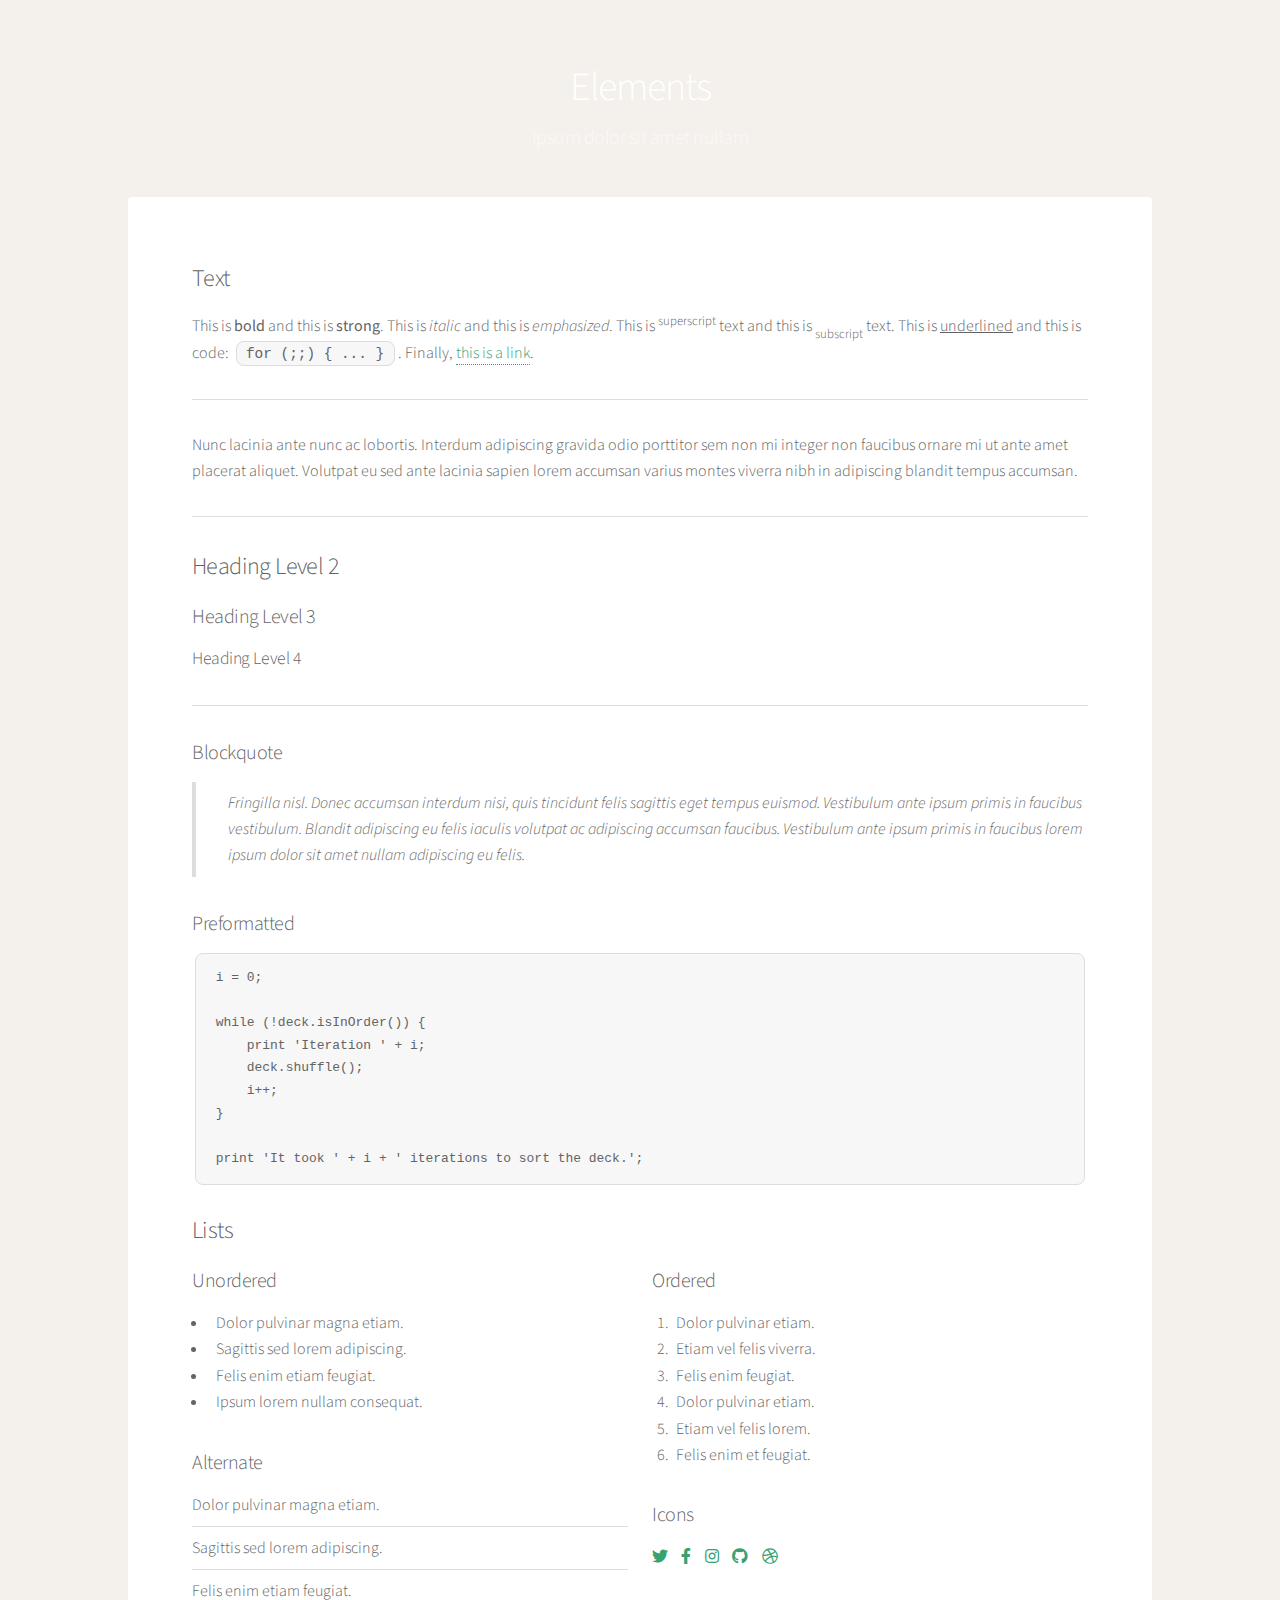
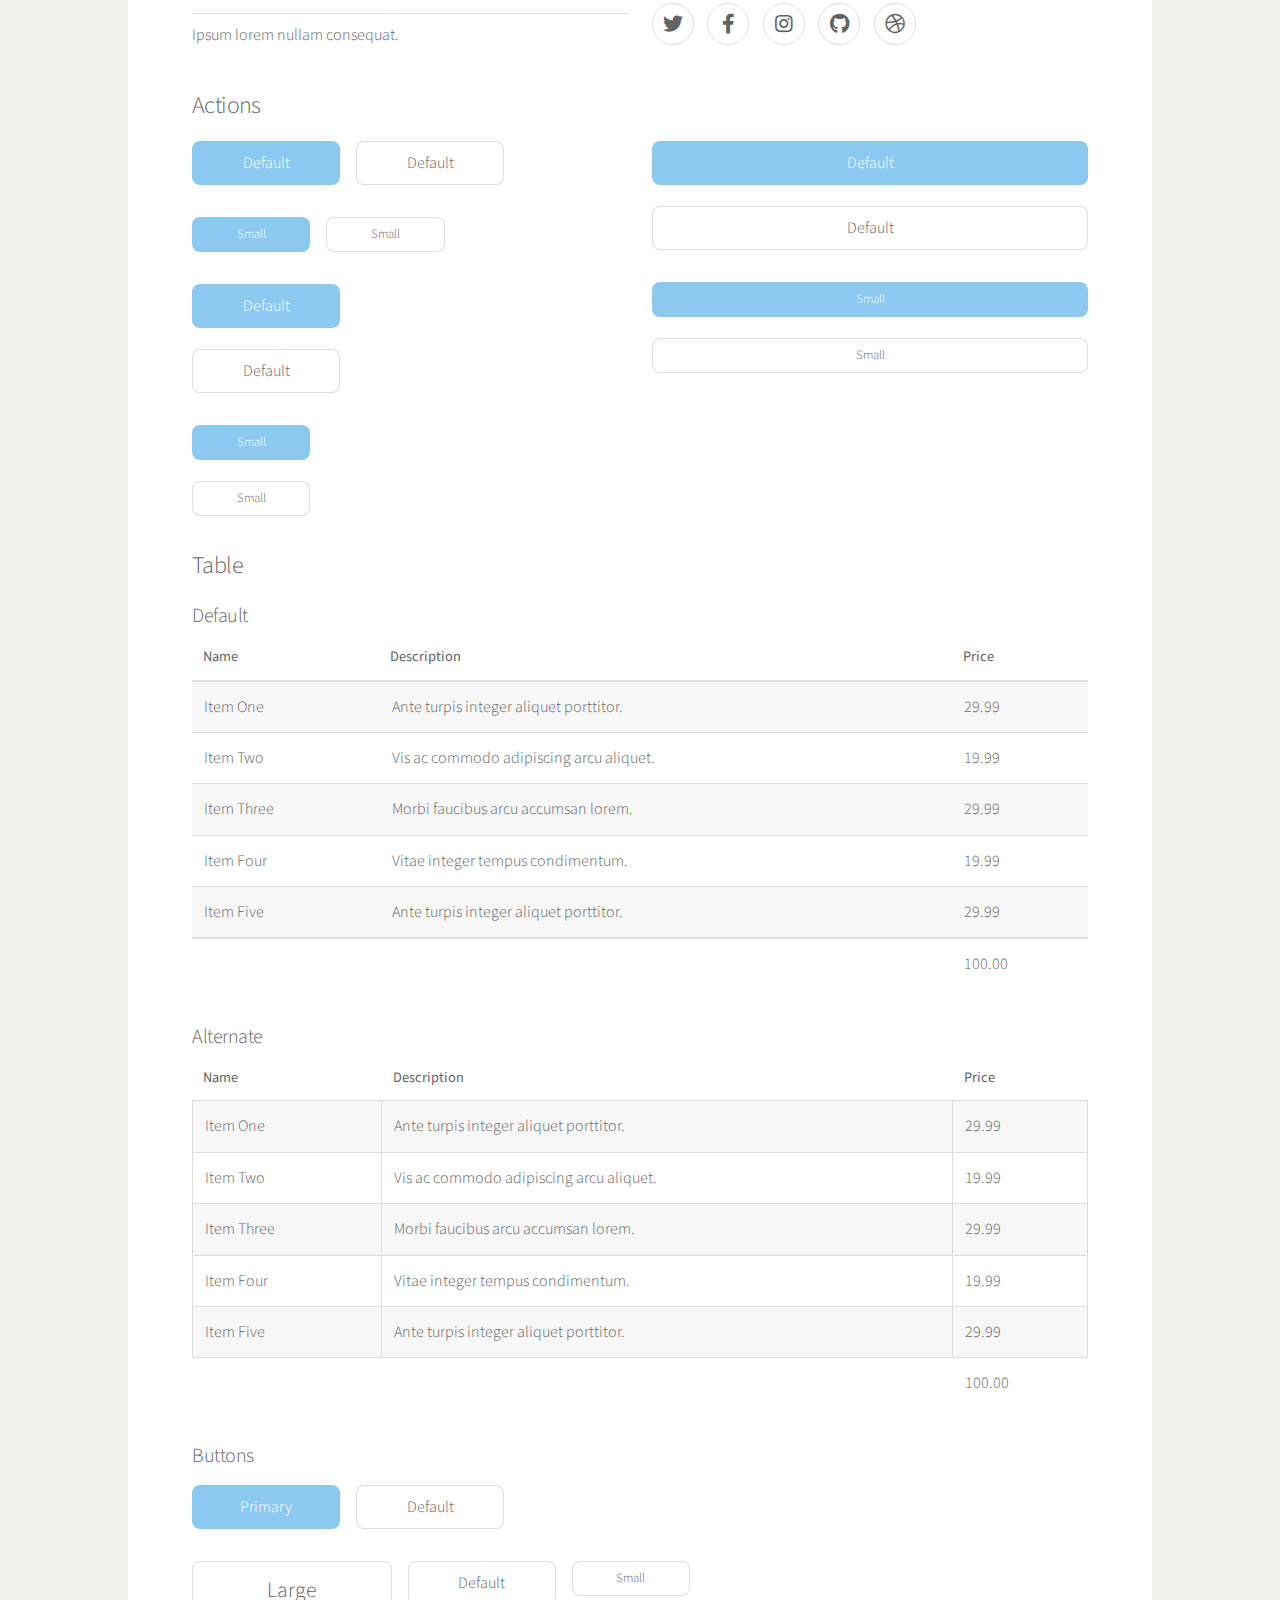
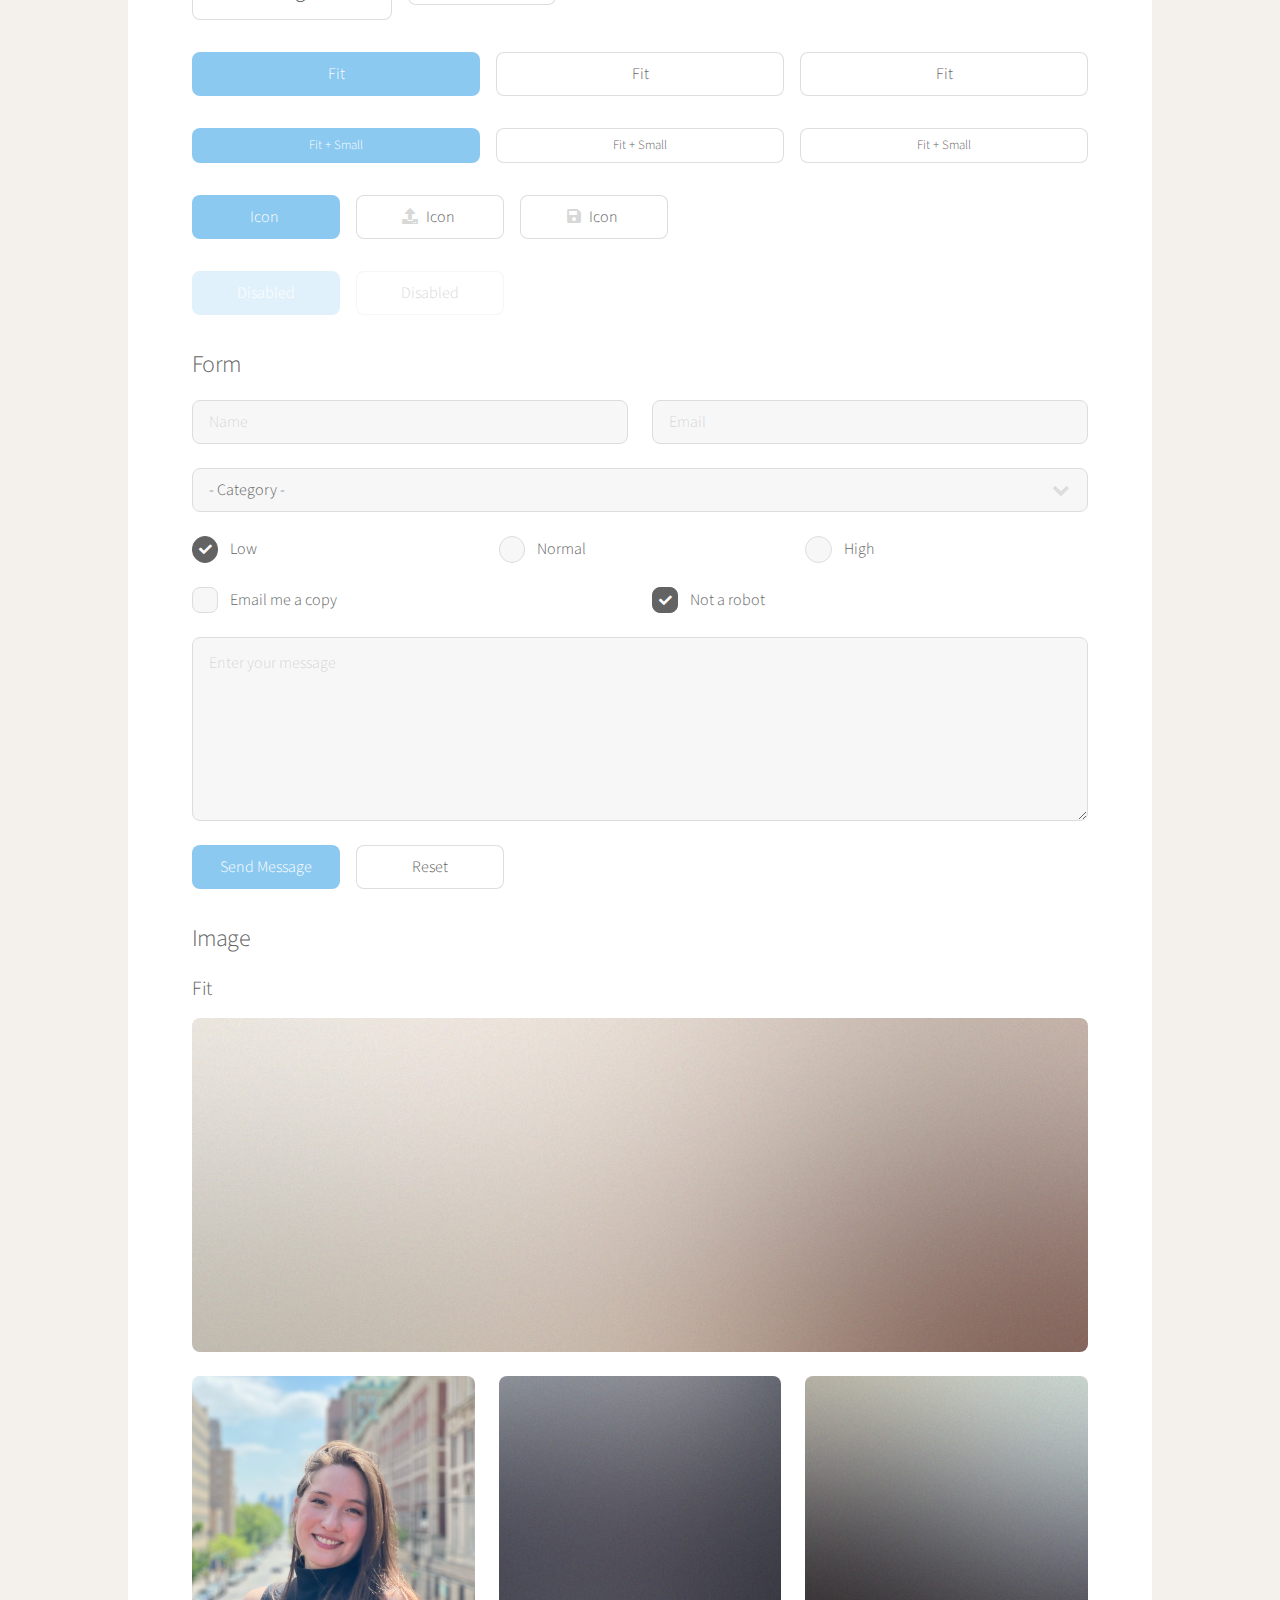
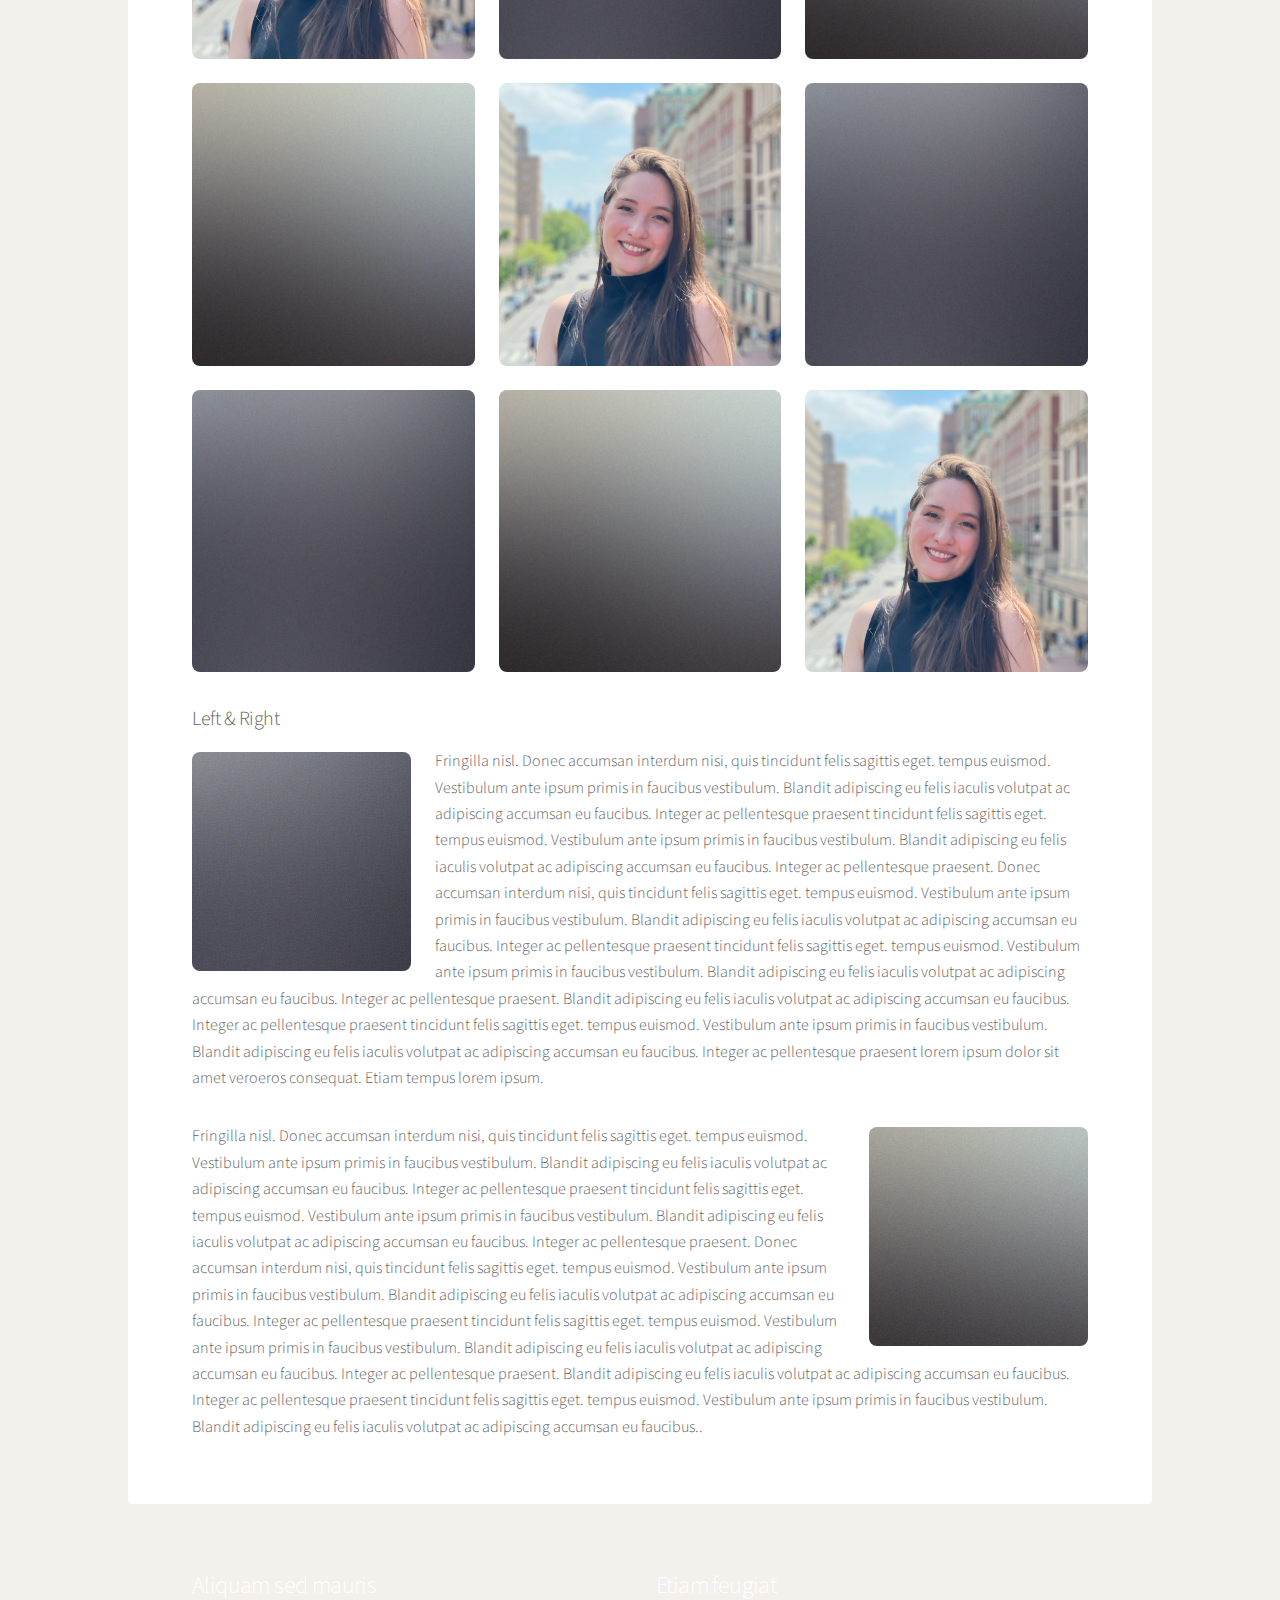
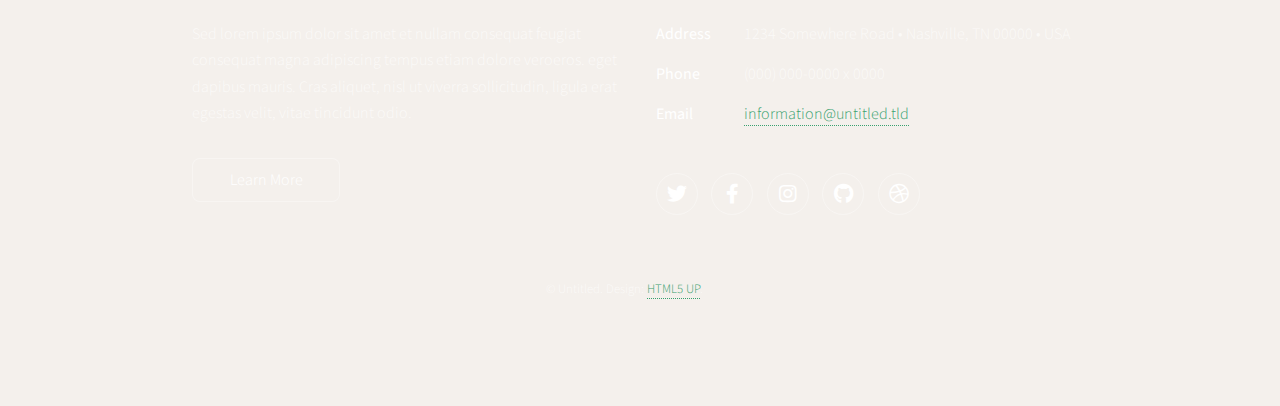
<file: elements.html>
<!DOCTYPE HTML>
<!--
	Stellar by HTML5 UP
	html5up.net | @ajlkn
	Free for personal and commercial use under the CCA 3.0 license (html5up.net/license)
-->
<html>
	<head>
		<title>Elements - Stellar by HTML5 UP</title>
		<meta charset="utf-8" />
		<meta name="viewport" content="width=device-width, initial-scale=1, user-scalable=no" />
		<link rel="stylesheet" href="assets/css/main.css" />
		<noscript><link rel="stylesheet" href="assets/css/noscript.css" /></noscript>
	</head>
	<body class="is-preload">

		<!-- Wrapper -->
			<div id="wrapper">

				<!-- Header -->
					<header id="header">
						<h1>Elements</h1>
						<p>Ipsum dolor sit amet nullam</p>
					</header>

				<!-- Main -->
					<div id="main">

						<!-- Content -->
							<section id="content" class="main">

								<!-- Text -->
									<section>
										<h2>Text</h2>
										<p>This is <b>bold</b> and this is <strong>strong</strong>. This is <i>italic</i> and this is <em>emphasized</em>.
										This is <sup>superscript</sup> text and this is <sub>subscript</sub> text.
										This is <u>underlined</u> and this is code: <code>for (;;) { ... }</code>. Finally, <a href="#">this is a link</a>.</p>
										<hr />
										<p>Nunc lacinia ante nunc ac lobortis. Interdum adipiscing gravida odio porttitor sem non mi integer non faucibus ornare mi ut ante amet placerat aliquet. Volutpat eu sed ante lacinia sapien lorem accumsan varius montes viverra nibh in adipiscing blandit tempus accumsan.</p>
										<hr />
										<h2>Heading Level 2</h2>
										<h3>Heading Level 3</h3>
										<h4>Heading Level 4</h4>
										<hr />
										<h3>Blockquote</h3>
										<blockquote>Fringilla nisl. Donec accumsan interdum nisi, quis tincidunt felis sagittis eget tempus euismod. Vestibulum ante ipsum primis in faucibus vestibulum. Blandit adipiscing eu felis iaculis volutpat ac adipiscing accumsan faucibus. Vestibulum ante ipsum primis in faucibus lorem ipsum dolor sit amet nullam adipiscing eu felis.</blockquote>
										<h3>Preformatted</h3>
										<pre><code>i = 0;

while (!deck.isInOrder()) {
    print 'Iteration ' + i;
    deck.shuffle();
    i++;
}

print 'It took ' + i + ' iterations to sort the deck.';</code></pre>
									</section>

								<!-- Lists -->
									<section>
										<h2>Lists</h2>
										<div class="row">
											<div class="col-6 col-12-medium">
												<h3>Unordered</h3>
												<ul>
													<li>Dolor pulvinar magna etiam.</li>
													<li>Sagittis sed lorem adipiscing.</li>
													<li>Felis enim etiam feugiat.</li>
													<li>Ipsum lorem nullam consequat.</li>
												</ul>
												<h3>Alternate</h3>
												<ul class="alt">
													<li>Dolor pulvinar magna etiam.</li>
													<li>Sagittis sed lorem adipiscing.</li>
													<li>Felis enim etiam feugiat.</li>
													<li>Ipsum lorem nullam consequat.</li>
												</ul>
											</div>
											<div class="col-6 col-12-medium">
												<h3>Ordered</h3>
												<ol>
													<li>Dolor pulvinar etiam.</li>
													<li>Etiam vel felis viverra.</li>
													<li>Felis enim feugiat.</li>
													<li>Dolor pulvinar etiam.</li>
													<li>Etiam vel felis lorem.</li>
													<li>Felis enim et feugiat.</li>
												</ol>
												<h3>Icons</h3>
												<ul class="icons">
													<li><a href="#" class="icon brands fa-twitter"><span class="label">Twitter</span></a></li>
													<li><a href="#" class="icon brands fa-facebook-f"><span class="label">Facebook</span></a></li>
													<li><a href="#" class="icon brands fa-instagram"><span class="label">Instagram</span></a></li>
													<li><a href="#" class="icon brands fa-github"><span class="label">GitHub</span></a></li>
													<li><a href="#" class="icon brands fa-dribbble"><span class="label">Dribbble</span></a></li>
												</ul>
												<ul class="icons">
													<li><a href="#" class="icon brands alt fa-twitter"><span class="label">Twitter</span></a></li>
													<li><a href="#" class="icon brands alt fa-facebook-f"><span class="label">Facebook</span></a></li>
													<li><a href="#" class="icon brands alt fa-instagram"><span class="label">Instagram</span></a></li>
													<li><a href="#" class="icon brands alt fa-github"><span class="label">GitHub</span></a></li>
													<li><a href="#" class="icon brands alt fa-dribbble"><span class="label">Dribbble</span></a></li>
												</ul>
											</div>
										</div>
										<h2>Actions</h2>
										<div class="row">
											<div class="col-6 col-12-medium">
												<ul class="actions">
													<li><a href="#" class="button primary">Default</a></li>
													<li><a href="#" class="button">Default</a></li>
												</ul>
												<ul class="actions small">
													<li><a href="#" class="button primary small">Small</a></li>
													<li><a href="#" class="button small">Small</a></li>
												</ul>
												<ul class="actions stacked">
													<li><a href="#" class="button primary">Default</a></li>
													<li><a href="#" class="button">Default</a></li>
												</ul>
												<ul class="actions stacked">
													<li><a href="#" class="button primary small">Small</a></li>
													<li><a href="#" class="button small">Small</a></li>
												</ul>
											</div>
											<div class="col-6 col-12-medium">
												<ul class="actions stacked">
													<li><a href="#" class="button primary fit">Default</a></li>
													<li><a href="#" class="button fit">Default</a></li>
												</ul>
												<ul class="actions stacked">
													<li><a href="#" class="button primary small fit">Small</a></li>
													<li><a href="#" class="button small fit">Small</a></li>
												</ul>
											</div>
										</div>
									</section>

								<!-- Table -->
									<section>
										<h2>Table</h2>
										<h3>Default</h3>
										<div class="table-wrapper">
											<table>
												<thead>
													<tr>
														<th>Name</th>
														<th>Description</th>
														<th>Price</th>
													</tr>
												</thead>
												<tbody>
													<tr>
														<td>Item One</td>
														<td>Ante turpis integer aliquet porttitor.</td>
														<td>29.99</td>
													</tr>
													<tr>
														<td>Item Two</td>
														<td>Vis ac commodo adipiscing arcu aliquet.</td>
														<td>19.99</td>
													</tr>
													<tr>
														<td>Item Three</td>
														<td> Morbi faucibus arcu accumsan lorem.</td>
														<td>29.99</td>
													</tr>
													<tr>
														<td>Item Four</td>
														<td>Vitae integer tempus condimentum.</td>
														<td>19.99</td>
													</tr>
													<tr>
														<td>Item Five</td>
														<td>Ante turpis integer aliquet porttitor.</td>
														<td>29.99</td>
													</tr>
												</tbody>
												<tfoot>
													<tr>
														<td colspan="2"></td>
														<td>100.00</td>
													</tr>
												</tfoot>
											</table>
										</div>

										<h3>Alternate</h3>
										<div class="table-wrapper">
											<table class="alt">
												<thead>
													<tr>
														<th>Name</th>
														<th>Description</th>
														<th>Price</th>
													</tr>
												</thead>
												<tbody>
													<tr>
														<td>Item One</td>
														<td>Ante turpis integer aliquet porttitor.</td>
														<td>29.99</td>
													</tr>
													<tr>
														<td>Item Two</td>
														<td>Vis ac commodo adipiscing arcu aliquet.</td>
														<td>19.99</td>
													</tr>
													<tr>
														<td>Item Three</td>
														<td> Morbi faucibus arcu accumsan lorem.</td>
														<td>29.99</td>
													</tr>
													<tr>
														<td>Item Four</td>
														<td>Vitae integer tempus condimentum.</td>
														<td>19.99</td>
													</tr>
													<tr>
														<td>Item Five</td>
														<td>Ante turpis integer aliquet porttitor.</td>
														<td>29.99</td>
													</tr>
												</tbody>
												<tfoot>
													<tr>
														<td colspan="2"></td>
														<td>100.00</td>
													</tr>
												</tfoot>
											</table>
										</div>
									</section>

								<!-- Buttons -->
									<section>
										<h3>Buttons</h3>
										<ul class="actions">
											<li><a href="#" class="button primary">Primary</a></li>
											<li><a href="#" class="button">Default</a></li>
										</ul>
										<ul class="actions">
											<li><a href="#" class="button large">Large</a></li>
											<li><a href="#" class="button">Default</a></li>
											<li><a href="#" class="button small">Small</a></li>
										</ul>
										<ul class="actions fit">
											<li><a href="#" class="button primary fit">Fit</a></li>
											<li><a href="#" class="button fit">Fit</a></li>
											<li><a href="#" class="button fit">Fit</a></li>
										</ul>
										<ul class="actions fit small">
											<li><a href="#" class="button primary fit small">Fit + Small</a></li>
											<li><a href="#" class="button fit small">Fit + Small</a></li>
											<li><a href="#" class="button fit small">Fit + Small</a></li>
										</ul>
										<ul class="actions">
											<li><a href="#" class="button primary icon solidfa-download">Icon</a></li>
											<li><a href="#" class="button icon solid fa-upload">Icon</a></li>
											<li><a href="#" class="button icon solid fa-save">Icon</a></li>
										</ul>
										<ul class="actions">
											<li><span class="button primary disabled">Disabled</span></li>
											<li><span class="button disabled">Disabled</span></li>
										</ul>
									</section>

								<!-- Form -->
									<section>
										<h2>Form</h2>
										<form method="post" action="#">
											<div class="row gtr-uniform">
												<div class="col-6 col-12-xsmall">
													<input type="text" name="demo-name" id="demo-name" value="" placeholder="Name" />
												</div>
												<div class="col-6 col-12-xsmall">
													<input type="email" name="demo-email" id="demo-email" value="" placeholder="Email" />
												</div>
												<div class="col-12">
													<select name="demo-category" id="demo-category">
														<option value="">- Category -</option>
														<option value="1">Manufacturing</option>
														<option value="1">Shipping</option>
														<option value="1">Administration</option>
														<option value="1">Human Resources</option>
													</select>
												</div>
												<div class="col-4 col-12-small">
													<input type="radio" id="demo-priority-low" name="demo-priority" checked>
													<label for="demo-priority-low">Low</label>
												</div>
												<div class="col-4 col-12-small">
													<input type="radio" id="demo-priority-normal" name="demo-priority">
													<label for="demo-priority-normal">Normal</label>
												</div>
												<div class="col-4 col-12-small">
													<input type="radio" id="demo-priority-high" name="demo-priority">
													<label for="demo-priority-high">High</label>
												</div>
												<div class="col-6 col-12-small">
													<input type="checkbox" id="demo-copy" name="demo-copy">
													<label for="demo-copy">Email me a copy</label>
												</div>
												<div class="col-6 col-12-small">
													<input type="checkbox" id="demo-human" name="demo-human" checked>
													<label for="demo-human">Not a robot</label>
												</div>
												<div class="col-12">
													<textarea name="demo-message" id="demo-message" placeholder="Enter your message" rows="6"></textarea>
												</div>
												<div class="col-12">
													<ul class="actions">
														<li><input type="submit" value="Send Message" class="primary" /></li>
														<li><input type="reset" value="Reset" /></li>
													</ul>
												</div>
											</div>
										</form>
									</section>

								<!-- Image -->
									<section>
										<h2>Image</h2>
										<h3>Fit</h3>
										<div class="box alt">
											<div class="row gtr-uniform">
												<div class="col-12"><span class="image fit"><img src="images/pic04.jpg" alt="" /></span></div>
												<div class="col-4"><span class="image fit"><img src="images/pic01.jpg" alt="" /></span></div>
												<div class="col-4"><span class="image fit"><img src="images/pic02.jpg" alt="" /></span></div>
												<div class="col-4"><span class="image fit"><img src="images/pic03.jpg" alt="" /></span></div>
												<div class="col-4"><span class="image fit"><img src="images/pic03.jpg" alt="" /></span></div>
												<div class="col-4"><span class="image fit"><img src="images/pic01.jpg" alt="" /></span></div>
												<div class="col-4"><span class="image fit"><img src="images/pic02.jpg" alt="" /></span></div>
												<div class="col-4"><span class="image fit"><img src="images/pic02.jpg" alt="" /></span></div>
												<div class="col-4"><span class="image fit"><img src="images/pic03.jpg" alt="" /></span></div>
												<div class="col-4"><span class="image fit"><img src="images/pic01.jpg" alt="" /></span></div>
											</div>
										</div>
										<h3>Left &amp; Right</h3>
										<p><span class="image left"><img src="images/pic05.jpg" alt="" /></span>Fringilla nisl. Donec accumsan interdum nisi, quis tincidunt felis sagittis eget. tempus euismod. Vestibulum ante ipsum primis in faucibus vestibulum. Blandit adipiscing eu felis iaculis volutpat ac adipiscing accumsan eu faucibus. Integer ac pellentesque praesent tincidunt felis sagittis eget. tempus euismod. Vestibulum ante ipsum primis in faucibus vestibulum. Blandit adipiscing eu felis iaculis volutpat ac adipiscing accumsan eu faucibus. Integer ac pellentesque praesent. Donec accumsan interdum nisi, quis tincidunt felis sagittis eget. tempus euismod. Vestibulum ante ipsum primis in faucibus vestibulum. Blandit adipiscing eu felis iaculis volutpat ac adipiscing accumsan eu faucibus. Integer ac pellentesque praesent tincidunt felis sagittis eget. tempus euismod. Vestibulum ante ipsum primis in faucibus vestibulum. Blandit adipiscing eu felis iaculis volutpat ac adipiscing accumsan eu faucibus. Integer ac pellentesque praesent. Blandit adipiscing eu felis iaculis volutpat ac adipiscing accumsan eu faucibus. Integer ac pellentesque praesent tincidunt felis sagittis eget. tempus euismod. Vestibulum ante ipsum primis in faucibus vestibulum. Blandit adipiscing eu felis iaculis volutpat ac adipiscing accumsan eu faucibus. Integer ac pellentesque praesent lorem ipsum dolor sit amet veroeros consequat. Etiam tempus lorem ipsum.</p>
										<p><span class="image right"><img src="images/pic06.jpg" alt="" /></span>Fringilla nisl. Donec accumsan interdum nisi, quis tincidunt felis sagittis eget. tempus euismod. Vestibulum ante ipsum primis in faucibus vestibulum. Blandit adipiscing eu felis iaculis volutpat ac adipiscing accumsan eu faucibus. Integer ac pellentesque praesent tincidunt felis sagittis eget. tempus euismod. Vestibulum ante ipsum primis in faucibus vestibulum. Blandit adipiscing eu felis iaculis volutpat ac adipiscing accumsan eu faucibus. Integer ac pellentesque praesent. Donec accumsan interdum nisi, quis tincidunt felis sagittis eget. tempus euismod. Vestibulum ante ipsum primis in faucibus vestibulum. Blandit adipiscing eu felis iaculis volutpat ac adipiscing accumsan eu faucibus. Integer ac pellentesque praesent tincidunt felis sagittis eget. tempus euismod. Vestibulum ante ipsum primis in faucibus vestibulum. Blandit adipiscing eu felis iaculis volutpat ac adipiscing accumsan eu faucibus. Integer ac pellentesque praesent. Blandit adipiscing eu felis iaculis volutpat ac adipiscing accumsan eu faucibus. Integer ac pellentesque praesent tincidunt felis sagittis eget. tempus euismod. Vestibulum ante ipsum primis in faucibus vestibulum. Blandit adipiscing eu felis iaculis volutpat ac adipiscing accumsan eu faucibus..</p>
									</section>

							</section>

					</div>

				<!-- Footer -->
					<footer id="footer">
						<section>
							<h2>Aliquam sed mauris</h2>
							<p>Sed lorem ipsum dolor sit amet et nullam consequat feugiat consequat magna adipiscing tempus etiam dolore veroeros. eget dapibus mauris. Cras aliquet, nisl ut viverra sollicitudin, ligula erat egestas velit, vitae tincidunt odio.</p>
							<ul class="actions">
								<li><a href="#" class="button">Learn More</a></li>
							</ul>
						</section>
						<section>
							<h2>Etiam feugiat</h2>
							<dl class="alt">
								<dt>Address</dt>
								<dd>1234 Somewhere Road &bull; Nashville, TN 00000 &bull; USA</dd>
								<dt>Phone</dt>
								<dd>(000) 000-0000 x 0000</dd>
								<dt>Email</dt>
								<dd><a href="#">information@untitled.tld</a></dd>
							</dl>
							<ul class="icons">
								<li><a href="#" class="icon brands fa-twitter alt"><span class="label">Twitter</span></a></li>
								<li><a href="#" class="icon brands fa-facebook-f alt"><span class="label">Facebook</span></a></li>
								<li><a href="#" class="icon brands fa-instagram alt"><span class="label">Instagram</span></a></li>
								<li><a href="#" class="icon brands fa-github alt"><span class="label">GitHub</span></a></li>
								<li><a href="#" class="icon brands fa-dribbble alt"><span class="label">Dribbble</span></a></li>
							</ul>
						</section>
						<p class="copyright">&copy; Untitled. Design: <a href="https://html5up.net">HTML5 UP</a>.</p>
					</footer>

			</div>

		<!-- Scripts -->
			<script src="assets/js/jquery.min.js"></script>
			<script src="assets/js/jquery.scrollex.min.js"></script>
			<script src="assets/js/jquery.scrolly.min.js"></script>
			<script src="assets/js/browser.min.js"></script>
			<script src="assets/js/breakpoints.min.js"></script>
			<script src="assets/js/util.js"></script>
			<script src="assets/js/main.js"></script>

	</body>
</html>
</file>
<file: assets/css/noscript.css>
/*
	Stellar by HTML5 UP
	html5up.net | @ajlkn
	Free for personal and commercial use under the CCA 3.0 license (html5up.net/license)
*/

/* Header */

	body.is-preload #header.alt > * {
		opacity: 1;
	}

	body.is-preload #header.alt .logo {
		-moz-transform: none;
		-webkit-transform: none;
		-ms-transform: none;
		transform: none;
	}
</file>
<file: assets/css/main.css>
@import url(fontawesome-all.min.css);
@import 'https://fonts.googleapis.com/css?family=Source+Sans+Pro:300,400';

/*
	Stellar by HTML5 UP
	html5up.net | @ajlkn
	Free for personal and commercial use under the CCA 3.0 license (html5up.net/license)
*/

html, body, div, span, applet, object,
iframe, h1, h2, h3, h4, h5, h6, p, blockquote,
pre, a, abbr, acronym, address, big, cite,
code, del, dfn, em, img, ins, kbd, q, s, samp,
small, strike, strong, sub, sup, tt, var, b,
u, i, center, dl, dt, dd, ol, ul, li, fieldset,
form, label, legend, table, caption, tbody,
tfoot, thead, tr, th, td, article, aside,
canvas, details, embed, figure, figcaption,
footer, header, hgroup, menu, nav, output, ruby,
section, summary, time, mark, audio, video {
	margin: 0;
	padding: 0;
	border: 0;
	font-size: 100%;
	font: inherit;
	vertical-align: baseline;}

article, aside, details, figcaption, figure,
footer, header, hgroup, menu, nav, section {
	display: block;}

body {
	line-height: 1;
}

ol, ul {
	list-style: none;
}

blockquote, q {
	quotes: none;
}

	blockquote:before, blockquote:after, q:before, q:after {
		content: '';
		content: none;
	}

table {
	border-collapse: collapse;
	border-spacing: 0;
}

body {
	-webkit-text-size-adjust: none;
}

mark {
	background-color: transparent;
	color: inherit;
}

input::-moz-focus-inner {
	border: 0;
	padding: 0;
}

input, select, textarea {
	-moz-appearance: none;
	-webkit-appearance: none;
	-ms-appearance: none;
	appearance: none;
}

/* Basic */

	@-ms-viewport {
		width: device-width;
	}

	body {
		-ms-overflow-style: scrollbar;
	}

	@media screen and (max-width: 480px) {

		html, body {
			min-width: 320px;
		}

	}

	html {
		box-sizing: border-box;
	}

	*, *:before, *:after {
		box-sizing: inherit;
	}

	body {
		background-color: #ffffff;

	}

		body.is-preload *, body.is-preload *:before, body.is-preload *:after {
			-moz-animation: none !important;
			-webkit-animation: none !important;
			-ms-animation: none !important;
			animation: none !important;
			-moz-transition: none !important;
			-webkit-transition: none !important;
			-ms-transition: none !important;
			transition: none !important;
		}

/* Type */

	body {
		background-color: #f4f0ec; /* background color */
		color: rgba(255, 255, 255, 0.65);
	}

	body, input, select, textarea {
		font-family: "Source Sans Pro", Helvetica, sans-serif;
		font-size: 17pt;
		font-weight: 300;
		line-height: 1.65;
	}

		@media screen and (max-width: 1680px) {

			body, input, select, textarea {
				font-size: 14pt;
			}

		}

		@media screen and (max-width: 1280px) {

			body, input, select, textarea {
				font-size: 12pt;
			}

		}

		@media screen and (max-width: 360px) {

			body, input, select, textarea {
				font-size: 11pt;
			}

		}

	a {
		-moz-transition: color 0.2s ease, border-bottom 0.2s ease;
		-webkit-transition: color 0.2s ease, border-bottom 0.2s ease;
		-ms-transition: color 0.2s ease, border-bottom 0.2s ease;
		transition: color 0.2s ease, border-bottom 0.2s ease;
		text-decoration: none;
		border-bottom: dotted 1px;
		color: #38a16f;  /* link color used to be inherit */
	}

		a:hover {
			border-bottom-color: transparent;
		}

	strong, b {
		font-weight: 400;
	}

	em, i {
		font-style: italic;
	}

	p {
		margin: 0 0 2em 0;
	}

		p.content {
			-moz-columns: 20em 2;
			-webkit-columns: 20em 2;
			-ms-columns: 20em 2;
			columns: 20em 2;
			-moz-column-gap: 2em;
			-webkit-column-gap: 2em;
			-ms-column-gap: 2em;
			column-gap: 2em;
			text-align: justify;
		}

	h1, h2, h3, h4, h5, h6 {
		font-weight: 300;
		line-height: 1.5;
		margin: 0 0 0.7em 0;
		letter-spacing: -0.025em;
	}

		h1 a, h2 a, h3 a, h4 a, h5 a, h6 a {
			color: inherit;
			text-decoration: none;
		}

	h1 {
		font-size: 2.5em;
		line-height: 1.2;
	}

	h2 {
		font-size: 1.5em;
	}

	h3 {
		font-size: 1.25em;
	}

	h4 {
		font-size: 1.1em;
	}

	h5 {
		font-size: 0.9em;
	}

	h6 {
		font-size: 0.7em;
	}

	@media screen and (max-width: 736px) {

		h1 {
			font-size: 2em;
		}

	}

	sub {
		font-size: 0.8em;
		position: relative;
		top: 0.5em;
	}

	sup {
		font-size: 0.8em;
		position: relative;
		top: -0.5em;
	}

	blockquote {
		border-left: solid 4px;
		font-style: italic;
		margin: 0 0 2em 0;
		padding: 0.5em 0 0.5em 2em;
	}

	code {
		border-radius: 8px;
		border: solid 1px;
		font-family: "Courier New", monospace;
		font-size: 0.9em;
		margin: 0 0.25em;
		padding: 0.25em 0.65em;
	}

	pre {
		-webkit-overflow-scrolling: touch;
		font-family: "Courier New", monospace;
		font-size: 0.9em;
		margin: 0 0 2em 0;
	}

		pre code {
			display: block;
			line-height: 1.75;
			padding: 1em 1.5em;
			overflow-x: auto;
		}

	hr {
		border: 0;
		border-bottom: solid 1px;
		margin: 2em 0;
	}

		hr.major {
			margin: 3em 0;
		}

	.align-left {
		text-align: left;
	}

	.align-center {
		text-align: center;
	}

	.align-right {
		text-align: right;
	}

	input, select, textarea {
		color: #ffffff;
	}

	a:hover {
		color: #ffffff;
	}

	strong, b {
		color: #ffffff;
	}

	h1, h2, h3, h4, h5, h6 {
		color: #ffffff;
	}

	blockquote {
		border-left-color: rgba(255, 255, 255, 0.35);
	}

	code {
		background: rgba(255, 255, 255, 0.075);
		border-color: rgba(255, 255, 255, 0.35);
	}

	hr {
		border-bottom-color: rgba(255, 255, 255, 0.35);
	}

/* Row */

	.row {
		display: flex;
		flex-wrap: wrap;
		box-sizing: border-box;
		align-items: stretch;
	}

		.row > * {
			box-sizing: border-box;
		}

		.row.gtr-uniform > * > :last-child {
			margin-bottom: 0;
		}

		.row.aln-left {
			justify-content: flex-start;
		}

		.row.aln-center {
			justify-content: center;
		}

		.row.aln-right {
			justify-content: flex-end;
		}

		.row.aln-top {
			align-items: flex-start;
		}

		.row.aln-middle {
			align-items: center;
		}

		.row.aln-bottom {
			align-items: flex-end;
		}

		.row > .imp {
			order: -1;
		}

		.row > .col-1 {
			width: 8.33333%;
		}

		.row > .off-1 {
			margin-left: 8.33333%;
		}

		.row > .col-2 {
			width: 16.66667%;
		}

		.row > .off-2 {
			margin-left: 16.66667%;
		}

		.row > .col-3 {
			width: 25%;
		}

		.row > .off-3 {
			margin-left: 25%;
		}

		.row > .col-4 {
			width: 33.33333%;
		}

		.row > .off-4 {
			margin-left: 33.33333%;
		}

		.row > .col-5 {
			width: 41.66667%;
		}

		.row > .off-5 {
			margin-left: 41.66667%;
		}

		.row > .col-6 {
			width: 50%;
		}

		.row > .off-6 {
			margin-left: 50%;
		}

		.row > .col-7 {
			width: 58.33333%;
		}

		.row > .off-7 {
			margin-left: 58.33333%;
		}

		.row > .col-8 {
			width: 66.66667%;
		}

		.row > .off-8 {
			margin-left: 66.66667%;
		}

		.row > .col-9 {
			width: 75%;
		}

		.row > .off-9 {
			margin-left: 75%;
		}

		.row > .col-10 {
			width: 83.33333%;
		}

		.row > .off-10 {
			margin-left: 83.33333%;
		}

		.row > .col-11 {
			width: 91.66667%;
		}

		.row > .off-11 {
			margin-left: 91.66667%;
		}

		.row > .col-12 {
			width: 100%;
		}

		.row > .off-12 {
			margin-left: 100%;
		}

		.row.gtr-0 {
			margin-top: 0;
			margin-left: 0em;
		}

			.row.gtr-0 > * {
				padding: 0 0 0 0em;
			}

			.row.gtr-0.gtr-uniform {
				margin-top: 0em;
			}

				.row.gtr-0.gtr-uniform > * {
					padding-top: 0em;
				}

		.row.gtr-25 {
			margin-top: 0;
			margin-left: -0.375em;
		}

			.row.gtr-25 > * {
				padding: 0 0 0 0.375em;
			}

			.row.gtr-25.gtr-uniform {
				margin-top: -0.375em;
			}

				.row.gtr-25.gtr-uniform > * {
					padding-top: 0.375em;
				}

		.row.gtr-50 {
			margin-top: 0;
			margin-left: -0.75em;
		}

			.row.gtr-50 > * {
				padding: 0 0 0 0.75em;
			}

			.row.gtr-50.gtr-uniform {
				margin-top: -0.75em;
			}

				.row.gtr-50.gtr-uniform > * {
					padding-top: 0.75em;
				}

		.row {
			margin-top: 0;
			margin-left: -1.5em;
		}

			.row > * {
				padding: 0 0 0 1.5em;
			}

			.row.gtr-uniform {
				margin-top: -1.5em;
			}

				.row.gtr-uniform > * {
					padding-top: 1.5em;
				}

		.row.gtr-150 {
			margin-top: 0;
			margin-left: -2.25em;
		}

			.row.gtr-150 > * {
				padding: 0 0 0 2.25em;
			}

			.row.gtr-150.gtr-uniform {
				margin-top: -2.25em;
			}

				.row.gtr-150.gtr-uniform > * {
					padding-top: 2.25em;
				}

		.row.gtr-200 {
			margin-top: 0;
			margin-left: -3em;
		}

			.row.gtr-200 > * {
				padding: 0 0 0 3em;
			}

			.row.gtr-200.gtr-uniform {
				margin-top: -3em;
			}

				.row.gtr-200.gtr-uniform > * {
					padding-top: 3em;
				}

		@media screen and (max-width: 1680px) {

			.row {
				display: flex;
				flex-wrap: wrap;
				box-sizing: border-box;
				align-items: stretch;
			}

				.row > * {
					box-sizing: border-box;
				}

				.row.gtr-uniform > * > :last-child {
					margin-bottom: 0;
				}

				.row.aln-left {
					justify-content: flex-start;
				}

				.row.aln-center {
					justify-content: center;
				}

				.row.aln-right {
					justify-content: flex-end;
				}

				.row.aln-top {
					align-items: flex-start;
				}

				.row.aln-middle {
					align-items: center;
				}

				.row.aln-bottom {
					align-items: flex-end;
				}

				.row > .imp-xlarge {
					order: -1;
				}

				.row > .col-1-xlarge {
					width: 8.33333%;
				}

				.row > .off-1-xlarge {
					margin-left: 8.33333%;
				}

				.row > .col-2-xlarge {
					width: 16.66667%;
				}

				.row > .off-2-xlarge {
					margin-left: 16.66667%;
				}

				.row > .col-3-xlarge {
					width: 25%;
				}

				.row > .off-3-xlarge {
					margin-left: 25%;
				}

				.row > .col-4-xlarge {
					width: 33.33333%;
				}

				.row > .off-4-xlarge {
					margin-left: 33.33333%;
				}

				.row > .col-5-xlarge {
					width: 41.66667%;
				}

				.row > .off-5-xlarge {
					margin-left: 41.66667%;
				}

				.row > .col-6-xlarge {
					width: 50%;
				}

				.row > .off-6-xlarge {
					margin-left: 50%;
				}

				.row > .col-7-xlarge {
					width: 58.33333%;
				}

				.row > .off-7-xlarge {
					margin-left: 58.33333%;
				}

				.row > .col-8-xlarge {
					width: 66.66667%;
				}

				.row > .off-8-xlarge {
					margin-left: 66.66667%;
				}

				.row > .col-9-xlarge {
					width: 75%;
				}

				.row > .off-9-xlarge {
					margin-left: 75%;
				}

				.row > .col-10-xlarge {
					width: 83.33333%;
				}

				.row > .off-10-xlarge {
					margin-left: 83.33333%;
				}

				.row > .col-11-xlarge {
					width: 91.66667%;
				}

				.row > .off-11-xlarge {
					margin-left: 91.66667%;
				}

				.row > .col-12-xlarge {
					width: 100%;
				}

				.row > .off-12-xlarge {
					margin-left: 100%;
				}

				.row.gtr-0 {
					margin-top: 0;
					margin-left: 0em;
				}

					.row.gtr-0 > * {
						padding: 0 0 0 0em;
					}

					.row.gtr-0.gtr-uniform {
						margin-top: 0em;
					}

						.row.gtr-0.gtr-uniform > * {
							padding-top: 0em;
						}

				.row.gtr-25 {
					margin-top: 0;
					margin-left: -0.375em;
				}

					.row.gtr-25 > * {
						padding: 0 0 0 0.375em;
					}

					.row.gtr-25.gtr-uniform {
						margin-top: -0.375em;
					}

						.row.gtr-25.gtr-uniform > * {
							padding-top: 0.375em;
						}

				.row.gtr-50 {
					margin-top: 0;
					margin-left: -0.75em;
				}

					.row.gtr-50 > * {
						padding: 0 0 0 0.75em;
					}

					.row.gtr-50.gtr-uniform {
						margin-top: -0.75em;
					}

						.row.gtr-50.gtr-uniform > * {
							padding-top: 0.75em;
						}

				.row {
					margin-top: 0;
					margin-left: -1.5em;
				}

					.row > * {
						padding: 0 0 0 1.5em;
					}

					.row.gtr-uniform {
						margin-top: -1.5em;
					}

						.row.gtr-uniform > * {
							padding-top: 1.5em;
						}

				.row.gtr-150 {
					margin-top: 0;
					margin-left: -2.25em;
				}

					.row.gtr-150 > * {
						padding: 0 0 0 2.25em;
					}

					.row.gtr-150.gtr-uniform {
						margin-top: -2.25em;
					}

						.row.gtr-150.gtr-uniform > * {
							padding-top: 2.25em;
						}

				.row.gtr-200 {
					margin-top: 0;
					margin-left: -3em;
				}

					.row.gtr-200 > * {
						padding: 0 0 0 3em;
					}

					.row.gtr-200.gtr-uniform {
						margin-top: -3em;
					}

						.row.gtr-200.gtr-uniform > * {
							padding-top: 3em;
						}

		}

		@media screen and (max-width: 1280px) {

			.row {
				display: flex;
				flex-wrap: wrap;
				box-sizing: border-box;
				align-items: stretch;
			}

				.row > * {
					box-sizing: border-box;
				}

				.row.gtr-uniform > * > :last-child {
					margin-bottom: 0;
				}

				.row.aln-left {
					justify-content: flex-start;
				}

				.row.aln-center {
					justify-content: center;
				}

				.row.aln-right {
					justify-content: flex-end;
				}

				.row.aln-top {
					align-items: flex-start;
				}

				.row.aln-middle {
					align-items: center;
				}

				.row.aln-bottom {
					align-items: flex-end;
				}

				.row > .imp-large {
					order: -1;
				}

				.row > .col-1-large {
					width: 8.33333%;
				}

				.row > .off-1-large {
					margin-left: 8.33333%;
				}

				.row > .col-2-large {
					width: 16.66667%;
				}

				.row > .off-2-large {
					margin-left: 16.66667%;
				}

				.row > .col-3-large {
					width: 25%;
				}

				.row > .off-3-large {
					margin-left: 25%;
				}

				.row > .col-4-large {
					width: 33.33333%;
				}

				.row > .off-4-large {
					margin-left: 33.33333%;
				}

				.row > .col-5-large {
					width: 41.66667%;
				}

				.row > .off-5-large {
					margin-left: 41.66667%;
				}

				.row > .col-6-large {
					width: 50%;
				}

				.row > .off-6-large {
					margin-left: 50%;
				}

				.row > .col-7-large {
					width: 58.33333%;
				}

				.row > .off-7-large {
					margin-left: 58.33333%;
				}

				.row > .col-8-large {
					width: 66.66667%;
				}

				.row > .off-8-large {
					margin-left: 66.66667%;
				}

				.row > .col-9-large {
					width: 75%;
				}

				.row > .off-9-large {
					margin-left: 75%;
				}

				.row > .col-10-large {
					width: 83.33333%;
				}

				.row > .off-10-large {
					margin-left: 83.33333%;
				}

				.row > .col-11-large {
					width: 91.66667%;
				}

				.row > .off-11-large {
					margin-left: 91.66667%;
				}

				.row > .col-12-large {
					width: 100%;
				}

				.row > .off-12-large {
					margin-left: 100%;
				}

				.row.gtr-0 {
					margin-top: 0;
					margin-left: 0em;
				}

					.row.gtr-0 > * {
						padding: 0 0 0 0em;
					}

					.row.gtr-0.gtr-uniform {
						margin-top: 0em;
					}

						.row.gtr-0.gtr-uniform > * {
							padding-top: 0em;
						}

				.row.gtr-25 {
					margin-top: 0;
					margin-left: -0.375em;
				}

					.row.gtr-25 > * {
						padding: 0 0 0 0.375em;
					}

					.row.gtr-25.gtr-uniform {
						margin-top: -0.375em;
					}

						.row.gtr-25.gtr-uniform > * {
							padding-top: 0.375em;
						}

				.row.gtr-50 {
					margin-top: 0;
					margin-left: -0.75em;
				}

					.row.gtr-50 > * {
						padding: 0 0 0 0.75em;
					}

					.row.gtr-50.gtr-uniform {
						margin-top: -0.75em;
					}

						.row.gtr-50.gtr-uniform > * {
							padding-top: 0.75em;
						}

				.row {
					margin-top: 0;
					margin-left: -1.5em;
				}

					.row > * {
						padding: 0 0 0 1.5em;
					}

					.row.gtr-uniform {
						margin-top: -1.5em;
					}

						.row.gtr-uniform > * {
							padding-top: 1.5em;
						}

				.row.gtr-150 {
					margin-top: 0;
					margin-left: -2.25em;
				}

					.row.gtr-150 > * {
						padding: 0 0 0 2.25em;
					}

					.row.gtr-150.gtr-uniform {
						margin-top: -2.25em;
					}

						.row.gtr-150.gtr-uniform > * {
							padding-top: 2.25em;
						}

				.row.gtr-200 {
					margin-top: 0;
					margin-left: -3em;
				}

					.row.gtr-200 > * {
						padding: 0 0 0 3em;
					}

					.row.gtr-200.gtr-uniform {
						margin-top: -3em;
					}

						.row.gtr-200.gtr-uniform > * {
							padding-top: 3em;
						}

		}

		@media screen and (max-width: 980px) {

			.row {
				display: flex;
				flex-wrap: wrap;
				box-sizing: border-box;
				align-items: stretch;
			}

				.row > * {
					box-sizing: border-box;
				}

				.row.gtr-uniform > * > :last-child {
					margin-bottom: 0;
				}

				.row.aln-left {
					justify-content: flex-start;
				}

				.row.aln-center {
					justify-content: center;
				}

				.row.aln-right {
					justify-content: flex-end;
				}

				.row.aln-top {
					align-items: flex-start;
				}

				.row.aln-middle {
					align-items: center;
				}

				.row.aln-bottom {
					align-items: flex-end;
				}

				.row > .imp-medium {
					order: -1;
				}

				.row > .col-1-medium {
					width: 8.33333%;
				}

				.row > .off-1-medium {
					margin-left: 8.33333%;
				}

				.row > .col-2-medium {
					width: 16.66667%;
				}

				.row > .off-2-medium {
					margin-left: 16.66667%;
				}

				.row > .col-3-medium {
					width: 25%;
				}

				.row > .off-3-medium {
					margin-left: 25%;
				}

				.row > .col-4-medium {
					width: 33.33333%;
				}

				.row > .off-4-medium {
					margin-left: 33.33333%;
				}

				.row > .col-5-medium {
					width: 41.66667%;
				}

				.row > .off-5-medium {
					margin-left: 41.66667%;
				}

				.row > .col-6-medium {
					width: 50%;
				}

				.row > .off-6-medium {
					margin-left: 50%;
				}

				.row > .col-7-medium {
					width: 58.33333%;
				}

				.row > .off-7-medium {
					margin-left: 58.33333%;
				}

				.row > .col-8-medium {
					width: 66.66667%;
				}

				.row > .off-8-medium {
					margin-left: 66.66667%;
				}

				.row > .col-9-medium {
					width: 75%;
				}

				.row > .off-9-medium {
					margin-left: 75%;
				}

				.row > .col-10-medium {
					width: 83.33333%;
				}

				.row > .off-10-medium {
					margin-left: 83.33333%;
				}

				.row > .col-11-medium {
					width: 91.66667%;
				}

				.row > .off-11-medium {
					margin-left: 91.66667%;
				}

				.row > .col-12-medium {
					width: 100%;
				}

				.row > .off-12-medium {
					margin-left: 100%;
				}

				.row.gtr-0 {
					margin-top: 0;
					margin-left: 0em;
				}

					.row.gtr-0 > * {
						padding: 0 0 0 0em;
					}

					.row.gtr-0.gtr-uniform {
						margin-top: 0em;
					}

						.row.gtr-0.gtr-uniform > * {
							padding-top: 0em;
						}

				.row.gtr-25 {
					margin-top: 0;
					margin-left: -0.375em;
				}

					.row.gtr-25 > * {
						padding: 0 0 0 0.375em;
					}

					.row.gtr-25.gtr-uniform {
						margin-top: -0.375em;
					}

						.row.gtr-25.gtr-uniform > * {
							padding-top: 0.375em;
						}

				.row.gtr-50 {
					margin-top: 0;
					margin-left: -0.75em;
				}

					.row.gtr-50 > * {
						padding: 0 0 0 0.75em;
					}

					.row.gtr-50.gtr-uniform {
						margin-top: -0.75em;
					}

						.row.gtr-50.gtr-uniform > * {
							padding-top: 0.75em;
						}

				.row {
					margin-top: 0;
					margin-left: -1.5em;
				}

					.row > * {
						padding: 0 0 0 1.5em;
					}

					.row.gtr-uniform {
						margin-top: -1.5em;
					}

						.row.gtr-uniform > * {
							padding-top: 1.5em;
						}

				.row.gtr-150 {
					margin-top: 0;
					margin-left: -2.25em;
				}

					.row.gtr-150 > * {
						padding: 0 0 0 2.25em;
					}

					.row.gtr-150.gtr-uniform {
						margin-top: -2.25em;
					}

						.row.gtr-150.gtr-uniform > * {
							padding-top: 2.25em;
						}

				.row.gtr-200 {
					margin-top: 0;
					margin-left: -3em;
				}

					.row.gtr-200 > * {
						padding: 0 0 0 3em;
					}

					.row.gtr-200.gtr-uniform {
						margin-top: -3em;
					}

						.row.gtr-200.gtr-uniform > * {
							padding-top: 3em;
						}

		}

		@media screen and (max-width: 736px) {

			.row {
				display: flex;
				flex-wrap: wrap;
				box-sizing: border-box;
				align-items: stretch;
			}

				.row > * {
					box-sizing: border-box;
				}

				.row.gtr-uniform > * > :last-child {
					margin-bottom: 0;
				}

				.row.aln-left {
					justify-content: flex-start;
				}

				.row.aln-center {
					justify-content: center;
				}

				.row.aln-right {
					justify-content: flex-end;
				}

				.row.aln-top {
					align-items: flex-start;
				}

				.row.aln-middle {
					align-items: center;
				}

				.row.aln-bottom {
					align-items: flex-end;
				}

				.row > .imp-small {
					order: -1;
				}

				.row > .col-1-small {
					width: 8.33333%;
				}

				.row > .off-1-small {
					margin-left: 8.33333%;
				}

				.row > .col-2-small {
					width: 16.66667%;
				}

				.row > .off-2-small {
					margin-left: 16.66667%;
				}

				.row > .col-3-small {
					width: 25%;
				}

				.row > .off-3-small {
					margin-left: 25%;
				}

				.row > .col-4-small {
					width: 33.33333%;
				}

				.row > .off-4-small {
					margin-left: 33.33333%;
				}

				.row > .col-5-small {
					width: 41.66667%;
				}

				.row > .off-5-small {
					margin-left: 41.66667%;
				}

				.row > .col-6-small {
					width: 50%;
				}

				.row > .off-6-small {
					margin-left: 50%;
				}

				.row > .col-7-small {
					width: 58.33333%;
				}

				.row > .off-7-small {
					margin-left: 58.33333%;
				}

				.row > .col-8-small {
					width: 66.66667%;
				}

				.row > .off-8-small {
					margin-left: 66.66667%;
				}

				.row > .col-9-small {
					width: 75%;
				}

				.row > .off-9-small {
					margin-left: 75%;
				}

				.row > .col-10-small {
					width: 83.33333%;
				}

				.row > .off-10-small {
					margin-left: 83.33333%;
				}

				.row > .col-11-small {
					width: 91.66667%;
				}

				.row > .off-11-small {
					margin-left: 91.66667%;
				}

				.row > .col-12-small {
					width: 100%;
				}

				.row > .off-12-small {
					margin-left: 100%;
				}

				.row.gtr-0 {
					margin-top: 0;
					margin-left: 0em;
				}

					.row.gtr-0 > * {
						padding: 0 0 0 0em;
					}

					.row.gtr-0.gtr-uniform {
						margin-top: 0em;
					}

						.row.gtr-0.gtr-uniform > * {
							padding-top: 0em;
						}

				.row.gtr-25 {
					margin-top: 0;
					margin-left: -0.25em;
				}

					.row.gtr-25 > * {
						padding: 0 0 0 0.25em;
					}

					.row.gtr-25.gtr-uniform {
						margin-top: -0.25em;
					}

						.row.gtr-25.gtr-uniform > * {
							padding-top: 0.25em;
						}

				.row.gtr-50 {
					margin-top: 0;
					margin-left: -0.5em;
				}

					.row.gtr-50 > * {
						padding: 0 0 0 0.5em;
					}

					.row.gtr-50.gtr-uniform {
						margin-top: -0.5em;
					}

						.row.gtr-50.gtr-uniform > * {
							padding-top: 0.5em;
						}

				.row {
					margin-top: 0;
					margin-left: -1em;
				}

					.row > * {
						padding: 0 0 0 1em;
					}

					.row.gtr-uniform {
						margin-top: -1em;
					}

						.row.gtr-uniform > * {
							padding-top: 1em;
						}

				.row.gtr-150 {
					margin-top: 0;
					margin-left: -1.5em;
				}

					.row.gtr-150 > * {
						padding: 0 0 0 1.5em;
					}

					.row.gtr-150.gtr-uniform {
						margin-top: -1.5em;
					}

						.row.gtr-150.gtr-uniform > * {
							padding-top: 1.5em;
						}

				.row.gtr-200 {
					margin-top: 0;
					margin-left: -2em;
				}

					.row.gtr-200 > * {
						padding: 0 0 0 2em;
					}

					.row.gtr-200.gtr-uniform {
						margin-top: -2em;
					}

						.row.gtr-200.gtr-uniform > * {
							padding-top: 2em;
						}

		}

		@media screen and (max-width: 480px) {

			.row {
				display: flex;
				flex-wrap: wrap;
				box-sizing: border-box;
				align-items: stretch;
			}

				.row > * {
					box-sizing: border-box;
				}

				.row.gtr-uniform > * > :last-child {
					margin-bottom: 0;
				}

				.row.aln-left {
					justify-content: flex-start;
				}

				.row.aln-center {
					justify-content: center;
				}

				.row.aln-right {
					justify-content: flex-end;
				}

				.row.aln-top {
					align-items: flex-start;
				}

				.row.aln-middle {
					align-items: center;
				}

				.row.aln-bottom {
					align-items: flex-end;
				}

				.row > .imp-xsmall {
					order: -1;
				}

				.row > .col-1-xsmall {
					width: 8.33333%;
				}

				.row > .off-1-xsmall {
					margin-left: 8.33333%;
				}

				.row > .col-2-xsmall {
					width: 16.66667%;
				}

				.row > .off-2-xsmall {
					margin-left: 16.66667%;
				}

				.row > .col-3-xsmall {
					width: 25%;
				}

				.row > .off-3-xsmall {
					margin-left: 25%;
				}

				.row > .col-4-xsmall {
					width: 33.33333%;
				}

				.row > .off-4-xsmall {
					margin-left: 33.33333%;
				}

				.row > .col-5-xsmall {
					width: 41.66667%;
				}

				.row > .off-5-xsmall {
					margin-left: 41.66667%;
				}

				.row > .col-6-xsmall {
					width: 50%;
				}

				.row > .off-6-xsmall {
					margin-left: 50%;
				}

				.row > .col-7-xsmall {
					width: 58.33333%;
				}

				.row > .off-7-xsmall {
					margin-left: 58.33333%;
				}

				.row > .col-8-xsmall {
					width: 66.66667%;
				}

				.row > .off-8-xsmall {
					margin-left: 66.66667%;
				}

				.row > .col-9-xsmall {
					width: 75%;
				}

				.row > .off-9-xsmall {
					margin-left: 75%;
				}

				.row > .col-10-xsmall {
					width: 83.33333%;
				}

				.row > .off-10-xsmall {
					margin-left: 83.33333%;
				}

				.row > .col-11-xsmall {
					width: 91.66667%;
				}

				.row > .off-11-xsmall {
					margin-left: 91.66667%;
				}

				.row > .col-12-xsmall {
					width: 100%;
				}

				.row > .off-12-xsmall {
					margin-left: 100%;
				}

				.row.gtr-0 {
					margin-top: 0;
					margin-left: 0em;
				}

					.row.gtr-0 > * {
						padding: 0 0 0 0em;
					}

					.row.gtr-0.gtr-uniform {
						margin-top: 0em;
					}

						.row.gtr-0.gtr-uniform > * {
							padding-top: 0em;
						}

				.row.gtr-25 {
					margin-top: 0;
					margin-left: -0.3125em;
				}

					.row.gtr-25 > * {
						padding: 0 0 0 0.3125em;
					}

					.row.gtr-25.gtr-uniform {
						margin-top: -0.3125em;
					}

						.row.gtr-25.gtr-uniform > * {
							padding-top: 0.3125em;
						}

				.row.gtr-50 {
					margin-top: 0;
					margin-left: -0.625em;
				}

					.row.gtr-50 > * {
						padding: 0 0 0 0.625em;
					}

					.row.gtr-50.gtr-uniform {
						margin-top: -0.625em;
					}

						.row.gtr-50.gtr-uniform > * {
							padding-top: 0.625em;
						}

				.row {
					margin-top: 0;
					margin-left: -1.25em;
				}

					.row > * {
						padding: 0 0 0 1.25em;
					}

					.row.gtr-uniform {
						margin-top: -1.25em;
					}

						.row.gtr-uniform > * {
							padding-top: 1.25em;
						}

				.row.gtr-150 {
					margin-top: 0;
					margin-left: -1.875em;
				}

					.row.gtr-150 > * {
						padding: 0 0 0 1.875em;
					}

					.row.gtr-150.gtr-uniform {
						margin-top: -1.875em;
					}

						.row.gtr-150.gtr-uniform > * {
							padding-top: 1.875em;
						}

				.row.gtr-200 {
					margin-top: 0;
					margin-left: -2.5em;
				}

					.row.gtr-200 > * {
						padding: 0 0 0 2.5em;
					}

					.row.gtr-200.gtr-uniform {
						margin-top: -2.5em;
					}

						.row.gtr-200.gtr-uniform > * {
							padding-top: 2.5em;
						}

		}

/* Box */

	.box {
		border-radius: 8px;
		border: solid;
		margin-bottom: 2em;
		padding: 1.5em;
	}

		.box > :last-child,
		.box > :last-child > :last-child,
		.box > :last-child > :last-child > :last-child {
			margin-bottom: 0;
		}

		.box.alt {
			border: 0;
			border-radius: 0;
			padding: 0;
		}

	.box {
		border-color: rgba(255, 255, 255, 0.35);
	}

/* Button */

	input[type="submit"],
	input[type="reset"],
	input[type="button"],
	button,
	.button {
		-moz-appearance: none;
		-webkit-appearance: none;
		-ms-appearance: none;
		appearance: none;
		-moz-transition: background-color 0.2s ease-in-out, color 0.2s ease-in-out;
		-webkit-transition: background-color 0.2s ease-in-out, color 0.2s ease-in-out;
		-ms-transition: background-color 0.2s ease-in-out, color 0.2s ease-in-out;
		transition: background-color 0.2s ease-in-out, color 0.2s ease-in-out;
		border-radius: 8px;
		border: 0;
		cursor: pointer;
		display: inline-block;
		font-weight: 300;
		height: 2.75em;
		line-height: 2.75em;
		min-width: 9.25em;
		padding: 0 1.5em;
		text-align: center;
		text-decoration: none;
		white-space: nowrap;
	}

		input[type="submit"].icon,
		input[type="reset"].icon,
		input[type="button"].icon,
		button.icon,
		.button.icon {
			padding-left: 1.35em;
		}

			input[type="submit"].icon:before,
			input[type="reset"].icon:before,
			input[type="button"].icon:before,
			button.icon:before,
			.button.icon:before {
				margin-right: 0.5em;
			}

		input[type="submit"].fit,
		input[type="reset"].fit,
		input[type="button"].fit,
		button.fit,
		.button.fit {
			width: 100%;
		}

		input[type="submit"].small,
		input[type="reset"].small,
		input[type="button"].small,
		button.small,
		.button.small {
			font-size: 0.8em;
		}

		input[type="submit"].large,
		input[type="reset"].large,
		input[type="button"].large,
		button.large,
		.button.large {
			font-size: 1.35em;
		}

		input[type="submit"].disabled, input[type="submit"]:disabled,
		input[type="reset"].disabled,
		input[type="reset"]:disabled,
		input[type="button"].disabled,
		input[type="button"]:disabled,
		button.disabled,
		button:disabled,
		.button.disabled,
		.button:disabled {
			pointer-events: none;
			opacity: 0.25;
		}

		@media screen and (max-width: 736px) {

			input[type="submit"],
			input[type="reset"],
			input[type="button"],
			button,
			.button {
				min-width: 0;
			}

		}

	input[type="submit"],
	input[type="reset"],
	input[type="button"],
	button,
	.button {
		background-color: transparent;
		box-shadow: inset 0 0 0 1px rgba(255, 255, 255, 0.35);
		color: #ffffff !important;
	}

		input[type="submit"]:hover,
		input[type="reset"]:hover,
		input[type="button"]:hover,
		button:hover,
		.button:hover {
			background-color: rgba(255, 255, 255, 0.075);
		}

		input[type="submit"]:active,
		input[type="reset"]:active,
		input[type="button"]:active,
		button:active,
		.button:active {
			background-color: rgba(255, 255, 255, 0.2);
		}

		input[type="submit"].icon:before,
		input[type="reset"].icon:before,
		input[type="button"].icon:before,
		button.icon:before,
		.button.icon:before {
			color: rgba(255, 255, 255, 0.5);
		}

		input[type="submit"].primary,
		input[type="reset"].primary,
		input[type="button"].primary,
		button.primary,
		.button.primary {
			background-color: #8cc9f0;
			color: #ffffff !important;
			box-shadow: none;
		}

			input[type="submit"].primary:hover,
			input[type="reset"].primary:hover,
			input[type="button"].primary:hover,
			button.primary:hover,
			.button.primary:hover {
				background-color: #9acff2;
			}

			input[type="submit"].primary:active,
			input[type="reset"].primary:active,
			input[type="button"].primary:active,
			button.primary:active,
			.button.primary:active {
				background-color: #7ec3ee;
			}

			input[type="submit"].primary.icon:before,
			input[type="reset"].primary.icon:before,
			input[type="button"].primary.icon:before,
			button.primary.icon:before,
			.button.primary.icon:before {
				color: #ffffff !important;
			}

/* Form */

	form {
		margin: 0 0 2em 0;
	}

	label {
		display: block;
		font-size: 0.9em;
		font-weight: 400;
		margin: 0 0 1em 0;
	}

	input[type="text"],
	input[type="password"],
	input[type="email"],
	select,
	textarea {
		-moz-appearance: none;
		-webkit-appearance: none;
		-ms-appearance: none;
		appearance: none;
		border-radius: 8px;
		border: solid 1px;
		color: inherit;
		display: block;
		outline: 0;
		padding: 0 1em;
		text-decoration: none;
		width: 100%;
	}

		input[type="text"]:invalid,
		input[type="password"]:invalid,
		input[type="email"]:invalid,
		select:invalid,
		textarea:invalid {
			box-shadow: none;
		}

	select {
		background-size: 1.25rem;
		background-repeat: no-repeat;
		background-position: calc(100% - 1rem) center;
		height: 2.75em;
		padding-right: 2.75em;
		text-overflow: ellipsis;
	}

		select:focus::-ms-value {
			background-color: transparent;
		}

		select::-ms-expand {
			display: none;
		}

	input[type="text"],
	input[type="password"],
	input[type="email"],
	select {
		height: 2.75em;
	}

	textarea {
		padding: 0.75em 1em;
	}

	input[type="checkbox"],
	input[type="radio"] {
		-moz-appearance: none;
		-webkit-appearance: none;
		-ms-appearance: none;
		appearance: none;
		display: block;
		float: left;
		margin-right: -2em;
		opacity: 0;
		width: 1em;
		z-index: -1;
	}

		input[type="checkbox"] + label,
		input[type="radio"] + label {
			text-decoration: none;
			cursor: pointer;
			display: inline-block;
			font-size: 1em;
			font-weight: 300;
			padding-left: 2.4em;
			padding-right: 0.75em;
			position: relative;
		}

			input[type="checkbox"] + label:before,
			input[type="radio"] + label:before {
				-moz-osx-font-smoothing: grayscale;
				-webkit-font-smoothing: antialiased;
				display: inline-block;
				font-style: normal;
				font-variant: normal;
				text-rendering: auto;
				line-height: 1;
				text-transform: none !important;
				font-family: 'Font Awesome 5 Free';
				font-weight: 900;
			}

			input[type="checkbox"] + label:before,
			input[type="radio"] + label:before {
				border-radius: 8px;
				border: solid 1px;
				content: '';
				display: inline-block;
				font-size: 0.8em;
				height: 2.0625em;
				left: 0;
				line-height: 2.0625em;
				position: absolute;
				text-align: center;
				top: 0;
				width: 2.0625em;
			}

		input[type="checkbox"]:checked + label:before,
		input[type="radio"]:checked + label:before {
			content: '\f00c';
		}

	input[type="checkbox"] + label:before {
		border-radius: 8px;
	}

	input[type="radio"] + label:before {
		border-radius: 100%;
	}

	::-webkit-input-placeholder {
		opacity: 1.0;
	}

	:-moz-placeholder {
		opacity: 1.0;
	}

	::-moz-placeholder {
		opacity: 1.0;
	}

	:-ms-input-placeholder {
		opacity: 1.0;
	}

	label {
		color: #ffffff;
	}

	input[type="text"],
	input[type="password"],
	input[type="email"],
	select,
	textarea {
		background-color: rgba(255, 255, 255, 0.075);
		border-color: rgba(255, 255, 255, 0.35);
	}

		input[type="text"]:focus,
		input[type="password"]:focus,
		input[type="email"]:focus,
		select:focus,
		textarea:focus {
			border-color: #8cc9f0;
			box-shadow: 0 0 0 1px #8cc9f0;
		}

	select {
		background-image: url("data:image/svg+xml;charset=utf8,%3Csvg xmlns='http://www.w3.org/2000/svg' width='40' height='40' preserveAspectRatio='none' viewBox='0 0 40 40'%3E%3Cpath d='M9.4,12.3l10.4,10.4l10.4-10.4c0.2-0.2,0.5-0.4,0.9-0.4c0.3,0,0.6,0.1,0.9,0.4l3.3,3.3c0.2,0.2,0.4,0.5,0.4,0.9 c0,0.4-0.1,0.6-0.4,0.9L20.7,31.9c-0.2,0.2-0.5,0.4-0.9,0.4c-0.3,0-0.6-0.1-0.9-0.4L4.3,17.3c-0.2-0.2-0.4-0.5-0.4-0.9 c0-0.4,0.1-0.6,0.4-0.9l3.3-3.3c0.2-0.2,0.5-0.4,0.9-0.4S9.1,12.1,9.4,12.3z' fill='rgba(255, 255, 255, 0.35)' /%3E%3C/svg%3E");
	}

		select option {
			color: #ffffff;
			background: #ffffff;
		}

	input[type="checkbox"] + label,
	input[type="radio"] + label {
		color: rgba(255, 255, 255, 0.65);
	}

		input[type="checkbox"] + label:before,
		input[type="radio"] + label:before {
			background: rgba(255, 255, 255, 0.075);
			border-color: rgba(255, 255, 255, 0.35);
		}

	input[type="checkbox"]:checked + label:before,
	input[type="radio"]:checked + label:before {
		background-color: #ffffff;
		border-color: #ffffff;
		color: #ffffff;
	}

	input[type="checkbox"]:focus + label:before,
	input[type="radio"]:focus + label:before {
		border-color: #8cc9f0;
		box-shadow: 0 0 0 1px #8cc9f0;
	}

	::-webkit-input-placeholder {
		color: rgba(255, 255, 255, 0.5) !important;
	}

	:-moz-placeholder {
		color: rgba(255, 255, 255, 0.5) !important;
	}

	::-moz-placeholder {
		color: rgba(255, 255, 255, 0.5) !important;
	}

	:-ms-input-placeholder {
		color: rgba(255, 255, 255, 0.5) !important;
	}

	.formerize-placeholder {
		color: rgba(255, 255, 255, 0.5) !important;
	}

/* Icon */

	.icon {
		text-decoration: none;
		-moz-transition: background-color 0.2s ease-in-out, color 0.2s ease-in-out;
		-webkit-transition: background-color 0.2s ease-in-out, color 0.2s ease-in-out;
		-ms-transition: background-color 0.2s ease-in-out, color 0.2s ease-in-out;
		transition: background-color 0.2s ease-in-out, color 0.2s ease-in-out;
		border-bottom: none;
		position: relative;
	}

		.icon:before {
			-moz-osx-font-smoothing: grayscale;
			-webkit-font-smoothing: antialiased;
			display: inline-block;
			font-style: normal;
			font-variant: normal;
			text-rendering: auto;
			line-height: 1;
			text-transform: none !important;
			font-family: 'Font Awesome 5 Free';
			font-weight: 400;
		}

		.icon > .label {
			display: none;
		}

		.icon:before {
			line-height: solid;
		}

		.icon.solid:before {
			font-weight: 900;
		}

		.icon.brands:before {
			font-family: 'Font Awesome 5 Brands';
		}

		.icon.major {
			border: solid 1px;
			display: inline-block;
			border-radius: 100%;
			padding: 0.65em;
			margin: 0 0 2em 0;
			cursor: default;
		}

			.icon.major:before {
				display: inline-block;
				font-size: 6.25rem;
				width: 2.25em;
				height: 2.25em;
				line-height: 2.2em;
				border-radius: 100%;
				border: solid 1px;
				text-align: center;
			}

		.icon.alt {
			display: inline-block;
			border: solid 1px;
			border-radius: 100%;
		}

			.icon.alt:before {
				display: block;
				font-size: 1.25em;
				width: 2em;
				height: 2em;
				text-align: center;
				line-height: 2em;
			}

		.icon.style1 {
			color: #efa8b0;
		}

		.icon.style2 {
			color: #c79cc8;
		}

		.icon.style3 {
			color: #a89cc8;
		}

		.icon.style4 {
			color: #9bb2e1;
		}

		.icon.style5 {
			color: #8cc9f0;
		}

		@media screen and (max-width: 1680px) {

			.icon.major:before {
				font-size: 5.5rem;
			}

		}

		@media screen and (max-width: 1280px) {

			.icon.major:before {
				font-size: 4.75rem;
			}

		}

		@media screen and (max-width: 736px) {

			.icon.major {
				margin: 0 0 1.5em 0;
				padding: 0.35em;
			}

				.icon.major:before {
					font-size: 3.5rem;
				}

		}

	.icon.major {
		border-color: rgba(255, 255, 255, 0.35);
	}

		.icon.major:before {
			border-color: rgba(255, 255, 255, 0.35);
		}

	.icon.alt {
		border-color: rgba(255, 255, 255, 0.35);
		color: #ffffff;
	}

		.icon.alt:hover {
			background-color: rgba(255, 255, 255, 0.075);
		}

		.icon.alt:active {
			background-color: rgba(255, 255, 255, 0.2);
		}

/* Image */

	.image {
		border-radius: 8px;
		border: 0;
		display: inline-block;
		position: relative;
	}

		.image img {
			border-radius: 8px;
			display: block;
		}

		.image.left, .image.right {
			max-width: 40%;
		}

			.image.left img, .image.right img {
				width: 100%;
			}

		.image.left {
			float: left;
			margin: 0 1.5em 1em 0;
			top: 0.25em;
		}

		.image.right {
			float: right;
			margin: 0 0 1em 1.5em;
			top: 0.25em;
		}

		.image.fit {
			display: block;
			margin: 0 0 2em 0;
			width: 100%;
		}

			.image.fit img {
				width: 100%;
			}

		.image.main {
			display: block;
			margin: 0 0 3em 0;
			width: 100%;
		}

			.image.main img {
				width: 100%;
			}

/* List */

	ol {
		list-style: decimal;
		margin: 0 0 2em 0;
		padding-left: 1.25em;
	}

		ol li {
			padding-left: 0.25em;
		}

	ul {
		list-style: disc;
		margin: 0 0 2em 0;
		padding-left: 1em;
	}

		ul li {
			padding-left: 0.5em;
		}

		ul.alt {
			list-style: none;
			padding-left: 0;
		}

			ul.alt li {
				border-top: solid 1px;
				padding: 0.5em 0;
			}

				ul.alt li:first-child {
					border-top: 0;
					padding-top: 0;
				}

	dl {
		margin: 0 0 2em 0;
	}

		dl dt {
			display: block;
			font-weight: 400;
			margin: 0 0 1em 0;
		}

		dl dd {
			margin-left: 2em;
		}

		dl.alt dt {
			display: block;
			width: 3em;
			margin: 0;
			clear: left;
			float: left;
		}

		dl.alt dd {
			margin: 0 0 0.85em 5.5em;
		}

		dl.alt:after {
			content: '';
			display: block;
			clear: both;
		}

	ul.alt li {
		border-top-color: rgba(255, 255, 255, 0.35);
	}

	dl dt {
		color: #ffffff;
	}

/* Actions */

	ul.actions {
		display: -moz-flex;
		display: -webkit-flex;
		display: -ms-flex;
		display: flex;
		cursor: default;
		list-style: none;
		margin-left: -1em;
		padding-left: 0;
	}

		ul.actions li {
			padding: 0 0 0 1em;
			vertical-align: middle;
		}

		ul.actions.special {
			-moz-justify-content: center;
			-webkit-justify-content: center;
			-ms-justify-content: center;
			justify-content: center;
			width: 100%;
			margin-left: 0;
		}

			ul.actions.special li:first-child {
				padding-left: 0;
			}

		ul.actions.stacked {
			-moz-flex-direction: column;
			-webkit-flex-direction: column;
			-ms-flex-direction: column;
			flex-direction: column;
			margin-left: 0;
		}

			ul.actions.stacked li {
				padding: 1.3em 0 0 0;
			}

				ul.actions.stacked li:first-child {
					padding-top: 0;
				}

		ul.actions.fit {
			width: calc(100% + 1em);
		}

			ul.actions.fit li {
				-moz-flex-grow: 1;
				-webkit-flex-grow: 1;
				-ms-flex-grow: 1;
				flex-grow: 1;
				-moz-flex-shrink: 1;
				-webkit-flex-shrink: 1;
				-ms-flex-shrink: 1;
				flex-shrink: 1;
				width: 100%;
			}

				ul.actions.fit li > * {
					width: 100%;
				}

			ul.actions.fit.stacked {
				width: 100%;
			}

		@media screen and (max-width: 480px) {

			ul.actions:not(.fixed) {
				-moz-flex-direction: column;
				-webkit-flex-direction: column;
				-ms-flex-direction: column;
				flex-direction: column;
				margin-left: 0;
				width: 100% !important;
			}

				ul.actions:not(.fixed) li {
					-moz-flex-grow: 1;
					-webkit-flex-grow: 1;
					-ms-flex-grow: 1;
					flex-grow: 1;
					-moz-flex-shrink: 1;
					-webkit-flex-shrink: 1;
					-ms-flex-shrink: 1;
					flex-shrink: 1;
					padding: 1em 0 0 0;
					text-align: center;
					width: 100%;
				}

					ul.actions:not(.fixed) li > * {
						width: 100%;
					}

					ul.actions:not(.fixed) li:first-child {
						padding-top: 0;
					}

					ul.actions:not(.fixed) li input[type="submit"],
					ul.actions:not(.fixed) li input[type="reset"],
					ul.actions:not(.fixed) li input[type="button"],
					ul.actions:not(.fixed) li button,
					ul.actions:not(.fixed) li .button {
						width: 100%;
					}

						ul.actions:not(.fixed) li input[type="submit"].icon:before,
						ul.actions:not(.fixed) li input[type="reset"].icon:before,
						ul.actions:not(.fixed) li input[type="button"].icon:before,
						ul.actions:not(.fixed) li button.icon:before,
						ul.actions:not(.fixed) li .button.icon:before {
							margin-left: -0.5rem;
						}

		}

/* Icons */

	ul.icons {
		cursor: default;
		list-style: none;
		padding-left: 0;
	}

		ul.icons li {
			display: inline-block;
			padding: 0 0.65em 0 0;
		}

			ul.icons li:last-child {
				padding-right: 0 !important;
			}

/* Section/Article */

	section.special, article.special {
		text-align: center;
	}

	header.major {
		margin-bottom: 3em;
	}

		header.major h2 {
			font-size: 2em;
		}

			header.major h2:after {
				display: block;
				content: '';
				width: 3.25em;
				height: 2px;
				margin: 0.7em 0 1em 0;
				border-radius: 2px;
			}

				section.special header.major h2:after, article.special header.major h2:after {
					margin-left: auto;
					margin-right: auto;
				}

		header.major p {
			font-size: 1.25em;
			letter-spacing: -0.025em;
		}

		header.major.special {
			text-align: center;
		}

			header.major.special h2:after {
				margin-left: auto;
				margin-right: auto;
			}

	footer.major {
		margin-top: 3em;
	}

	@media screen and (max-width: 736px) {

		header.major {
			margin-bottom: 0;
		}

			header.major h2 {
				font-size: 1.5em;
			}

			header.major p {
				font-size: 1em;
				letter-spacing: 0;
			}

				header.major p br {
					display: none;
				}

		footer.major {
			margin-top: 0;
		}

	}

	header.major h2:after {
		background-color: rgba(255, 255, 255, 0.35);
	}

/* Table */

	.table-wrapper {
		-webkit-overflow-scrolling: touch;
		overflow-x: auto;
	}

	table {
		margin: 0 0 2em 0;
		width: 100%;
	}

		table tbody tr {
			border: solid 1px;
			border-left: 0;
			border-right: 0;
		}

		table td {
			padding: 0.75em 0.75em;
		}

		table th {
			font-size: 0.9em;
			font-weight: 400;
			padding: 0 0.75em 0.75em 0.75em;
			text-align: left;
		}

		table thead {
			border-bottom: solid 2px;
		}

		table tfoot {
			border-top: solid 2px;
		}

		table.alt {
			border-collapse: separate;
		}

			table.alt tbody tr td {
				border: solid 1px;
				border-left-width: 0;
				border-top-width: 0;
			}

				table.alt tbody tr td:first-child {
					border-left-width: 1px;
				}

			table.alt tbody tr:first-child td {
				border-top-width: 1px;
			}

			table.alt thead {
				border-bottom: 0;
			}

			table.alt tfoot {
				border-top: 0;
			}

	table tbody tr {
		border-color: rgba(255, 255, 255, 0.35);
	}

		table tbody tr:nth-child(2n + 1) {
			background-color: rgba(255, 255, 255, 0.075);
		}

	table th {
		color: #ffffff;
	}

	table thead {
		border-bottom-color: rgba(255, 255, 255, 0.35);
	}

	table tfoot {
		border-top-color: rgba(255, 255, 255, 0.35);
	}

	table.alt tbody tr td {
		border-color: rgba(255, 255, 255, 0.35);
	}

/* Features */

	.features {
		display: -moz-flex;
		display: -webkit-flex;
		display: -ms-flex;
		display: flex;
		-moz-flex-wrap: wrap;
		-webkit-flex-wrap: wrap;
		-ms-flex-wrap: wrap;
		flex-wrap: wrap;
		-moz-justify-content: center;
		-webkit-justify-content: center;
		-ms-justify-content: center;
		justify-content: center;
		width: calc(100% + 2em);
		margin: 0 0 3em -2em;
		padding: 0;
		list-style: none;
	}

		.features li {
			width: calc(33.33333% - 2em);
			margin-left: 2em;
			margin-top: 3em;
			padding: 0;
		}

			.features li:nth-child(1), .features li:nth-child(2), .features li:nth-child(3) {
				margin-top: 0;
			}

			.features li > :last-child {
				margin-bottom: 0;
			}

		@media screen and (max-width: 980px) {

			.features li {
				width: calc(50% - 2em);
			}

				.features li:nth-child(3) {
					margin-top: 3em;
				}

		}

		@media screen and (max-width: 736px) {

			.features {
				width: 100%;
				margin: 0 0 2em 0;
			}

				.features li {
					width: 100%;
					margin-left: 0;
					margin-top: 2em;
				}

					.features li:nth-child(2), .features li:nth-child(3) {
						margin-top: 2em;
					}

		}

/* Statistics */

	.statistics {
		display: -moz-flex;
		display: -webkit-flex;
		display: -ms-flex;
		display: flex;
		width: 100%;
		margin: 0 0 3em 0;
		padding: 0;
		list-style: none;
		cursor: default;
	}

		.statistics li {
			-moz-flex: 1;
			-webkit-flex: 1;
			-ms-flex: 1;
			flex: 1;
			padding: 1.5em;
			color: #ffffff;
			text-align: center;
		}

			.statistics li.style1 {
				background-color: #efa8b0;
			}

			.statistics li.style2 {
				background-color: #c79cc8;
			}

			.statistics li.style3 {
				background-color: #a89cc8;
			}

			.statistics li.style4 {
				background-color: #9bb2e1;
			}

			.statistics li.style5 {
				background-color: #8cc9f0;
			}

			.statistics li strong, .statistics li b {
				display: block;
				font-size: 2em;
				line-height: 1.1;
				color: inherit !important;
				font-weight: 300;
				letter-spacing: -0.025em;
			}

			.statistics li:first-child {
				border-top-left-radius: 8px;
				border-bottom-left-radius: 8px;
			}

			.statistics li:last-child {
				border-top-right-radius: 8px;
				border-bottom-right-radius: 8px;
			}

			.statistics li .icon {
				display: inline-block;
			}

				.statistics li .icon:before {
					font-size: 2.75rem;
					line-height: 1.3;
				}

		@media screen and (max-width: 980px) {

			.statistics li strong, .statistics li b {
				font-size: 1.5em;
			}

		}

		@media screen and (max-width: 736px) {

			.statistics {
				display: block;
				width: 20em;
				max-width: 100%;
				margin: 0 auto 2em auto;
			}

				.statistics li:first-child {
					border-bottom-left-radius: 0;
					border-top-right-radius: 8px;
				}

				.statistics li:last-child {
					border-top-right-radius: 0;
					border-bottom-left-radius: 8px;
				}

				.statistics li .icon:before {
					font-size: 3.75rem;
				}

				.statistics li strong, .statistics li b {
					font-size: 2.5em;
				}

		}

/* Spotlight */

	.spotlight {
		display: -moz-flex;
		display: -webkit-flex;
		display: -ms-flex;
		display: flex;
		-moz-align-items: center;
		-webkit-align-items: center;
		-ms-align-items: center;
		align-items: center;
		margin: 0 0 2em 0;
	}

		.spotlight .content {
			-moz-flex: 1;
			-webkit-flex: 1;
			-ms-flex: 1;
			flex: 1;
		}

			.spotlight .content > :last-child {
				margin-bottom: 0;
			}

			.spotlight .content header.major {
				margin: 0 0 2em 0;
			}

		.spotlight .image {
			display: inline-block;
			margin-left: 4em;
			padding: 0.65em;
			border-radius: 100%;
			border: solid 1px;
		}

			.spotlight .image img {
				display: block;
				border-radius: 100%;
				width: 16em;
			}

		@media screen and (max-width: 980px) {

			.spotlight {
				-moz-flex-direction: column-reverse;
				-webkit-flex-direction: column-reverse;
				-ms-flex-direction: column-reverse;
				flex-direction: column-reverse;
				text-align: center;
			}

				.spotlight .content {
					-moz-flex: 0 1 auto;
					-webkit-flex: 0 1 auto;
					-ms-flex: 0 1 auto;
					flex: 0 1 auto;
					width: 100%;
				}

					.spotlight .content header.major h2:after {
						margin-left: auto;
						margin-right: auto;
					}

					.spotlight .content .actions {
						-moz-justify-content: center;
						-webkit-justify-content: center;
						-ms-justify-content: center;
						justify-content: center;
						width: calc(100% + 1em);
					}

				.spotlight .image {
					-moz-flex: 0 1 auto;
					-webkit-flex: 0 1 auto;
					-ms-flex: 0 1 auto;
					flex: 0 1 auto;
					margin-left: 0;
					margin-bottom: 2em;
				}

		}

		@media screen and (max-width: 736px) {

			.spotlight .image {
				padding: 0.35em;
			}

				.spotlight .image img {
					width: 12em;
				}

		}

	.spotlight .image {
		border-color: rgba(255, 255, 255, 0.35);
	}

/* Header */

	#header {
		padding: 5em 5em 1em 5em ;
		text-align: center;
	}

		#header h1 {
			margin: 0 0 0.25em 0;
		}

		#header p {
			font-size: 1.25em;
			letter-spacing: -0.025em;
		}

		#header.alt { /* size of header was 7em 5em 4em 5em */
			padding: 2em 5em 2em 5em ;
		}

			#header.alt h1 {
				font-size: 3.25em;
			}

			#header.alt > * {
				-moz-transition: opacity 3s ease;
				-webkit-transition: opacity 3s ease;
				-ms-transition: opacity 3s ease;
				transition: opacity 3s ease;
				-moz-transition-delay: 0.5s;
				-webkit-transition-delay: 0.5s;
				-ms-transition-delay: 0.5s;
				transition-delay: 0.5s;
				opacity: 1;
			}

			#header.alt .logo {
				-moz-transition: opacity 1.25s ease, -moz-transform 0.5s ease;
				-webkit-transition: opacity 1.25s ease, -webkit-transform 0.5s ease;
				-ms-transition: opacity 1.25s ease, -ms-transform 0.5s ease;
				transition: opacity 1.25s ease, transform 0.5s ease;
				-moz-transition-delay: 0s;
				-webkit-transition-delay: 0s;
				-ms-transition-delay: 0s;
				transition-delay: 0s;
				display: block;
				margin: 0 0 1.5em 0;
			}

				#header.alt .logo img {
					display: block;
					margin: 0 auto;
					max-width: 75%;
				}

		@media screen and (max-width: 1280px) {

			#header {
				padding: 4em 4em 0.1em 4em ;
			}

				#header.alt {
					padding: 6em 4em 3em 4em ;
				}

		}

		@media screen and (max-width: 980px) {

			#header {
				padding: 4em 3em 0.1em 3em ;
			}

				#header.alt {
					padding: 5em 3em 2em 3em ;
				}

		}

		@media screen and (max-width: 736px) {

			#header {
				padding: 3em 2em 0.1em 2em ;
			}

				#header p {
					font-size: 1em;
					letter-spacing: 0;
				}

					#header p br {
						display: none;
					}

				#header.alt {
					padding: 4em 2em 1em 2em ;
				}

					#header.alt h1 {
						font-size: 2.5em;
					}

		}

		@media screen and (max-width: 480px) {

			#header {
				padding: 3em 1.5em 0.1em 1.5em ;
			}

				#header.alt {
					padding: 4em 1.5em 1em 1.5em ;
				}

		}

		@media screen and (max-width: 360px) {

			#header {
				padding: 2.5em 1em 0.1em 1em ;
			}

				#header.alt {
					padding: 3.5em 1em 0.5em 1em ;
				}

		}

		body.is-preload #header.alt > * {
			opacity: 0;
		}

		body.is-preload #header.alt .logo {
			-moz-transform: scale(0.8) rotate(-30deg);
			-webkit-transform: scale(0.8) rotate(-30deg);
			-ms-transform: scale(0.8) rotate(-30deg);
			transform: scale(0.8) rotate(-30deg);
		}

/* Nav */

	#nav {
		-moz-transition: background-color 0.2s ease, border-top-left-radius 0.2s ease, border-top-right-radius 0.2s ease, padding 0.2s ease;
		-webkit-transition: background-color 0.2s ease, border-top-left-radius 0.2s ease, border-top-right-radius 0.2s ease, padding 0.2s ease;
		-ms-transition: background-color 0.2s ease, border-top-left-radius 0.2s ease, border-top-right-radius 0.2s ease, padding 0.2s ease;
		transition: background-color 0.2s ease, border-top-left-radius 0.2s ease, border-top-right-radius 0.2s ease, padding 0.2s ease;
		background-color: #ffffff;
		color: #636363;
		position: absolute;
		width: 64em;
		max-width: calc(100% - 4em);
		padding: 1em;
		background-color: #f7f7f7; /* nav bar color */
		border-top-left-radius: 0.25em;
		border-top-right-radius: 0.25em;
		cursor: default;
		text-align: center;
	}

		#nav input, #nav select, #nav textarea {
			color: #636363;
		}

		#nav a:hover {
			color: #636363;
		}

		#nav strong, #nav b {
			color: #636363;
		}

		#nav h1, #nav h2, #nav h3, #nav h4, #nav h5, #nav h6 {
			color: #636363;
		}

		#nav blockquote {
			border-left-color: #dddddd;
		}

		#nav code {
			background: rgba(222, 222, 222, 0.25);
			border-color: #dddddd;
		}

		#nav hr {
			border-bottom-color: #dddddd;
		}

		#nav + #main {
			padding-top: 4.25em;
		}

		#nav ul {
			margin: 0;
			padding: 0;
			list-style: none;
		}

			#nav ul li {
				-moz-transition: margin 0.2s ease;
				-webkit-transition: margin 0.2s ease;
				-ms-transition: margin 0.2s ease;
				transition: margin 0.2s ease;
				display: inline-block;
				margin: 0 0.35em;
				padding: 0;
				vertical-align: middle;
			}

				#nav ul li a {
					-moz-transition: font-size 0.2s ease;
					-webkit-transition: font-size 0.2s ease;
					-ms-transition: font-size 0.2s ease;
					transition: font-size 0.2s ease;
					display: inline-block;
					height: 2.25em;
					line-height: 2.25em;
					padding: 0 1.25em;
					border: 0;
					border-radius: 8px;
					box-shadow: inset 0 0 0 1px transparent;
				}

					#nav ul li a:hover {
						background-color: rgba(222, 222, 222, 0.25);
					}

					#nav ul li a.active {
						background-color: #ffffff;
						box-shadow: none;
					}

		#nav.alt {
			position: fixed;
			top: 0;
			padding: 0.5em 1em;
			background-color: rgba(247, 247, 247, 0.95);
			border-top-left-radius: 0;
			border-top-right-radius: 0;
			z-index: 10000;
		}

			#nav.alt ul li {
				margin: 0 0.175em;
			}

				#nav.alt ul li a {
					font-size: 0.9em;
				}

		@media screen and (max-width: 736px) {

			#nav {
				display: none;
			}

				#nav + #main {
					padding-top: 0;
				}

		}

/* Main */

	#main {
		background-color: #ffffff;
		color: #636363;
		border-radius: 0.25em;
	}

		#main input, #main select, #main textarea {
			color: #636363;
		}

		#main a:hover {
			color: #636363;
		}

		#main strong, #main b {
			color: #636363;
		}

		#main h1, #main h2, #main h3, #main h4, #main h5, #main h6 {
			color: #636363;
		}

		#main blockquote {
			border-left-color: #dddddd;
		}

		#main code {
			background: rgba(222, 222, 222, 0.25);
			border-color: #dddddd;
		}

		#main hr {
			border-bottom-color: #dddddd;
		}

		#main .box {
			border-color: #dddddd;
		}

		#main input[type="submit"],
		#main input[type="reset"],
		#main input[type="button"],
		#main button,
		#main .button {
			background-color: transparent;
			box-shadow: inset 0 0 0 1px #dddddd;
			color: #636363 !important;
		}

			#main input[type="submit"]:hover,
			#main input[type="reset"]:hover,
			#main input[type="button"]:hover,
			#main button:hover,
			#main .button:hover {
				background-color: rgba(222, 222, 222, 0.25);
			}

			#main input[type="submit"]:active,
			#main input[type="reset"]:active,
			#main input[type="button"]:active,
			#main button:active,
			#main .button:active {
				background-color: rgba(222, 222, 222, 0.5);
			}

			#main input[type="submit"].icon:before,
			#main input[type="reset"].icon:before,
			#main input[type="button"].icon:before,
			#main button.icon:before,
			#main .button.icon:before {
				color: rgba(99, 99, 99, 0.25);
			}

			#main input[type="submit"].primary,
			#main input[type="reset"].primary,
			#main input[type="button"].primary,
			#main button.primary,
			#main .button.primary {
				background-color: #8cc9f0;
				color: #ffffff !important;
				box-shadow: none;
			}

				#main input[type="submit"].primary:hover,
				#main input[type="reset"].primary:hover,
				#main input[type="button"].primary:hover,
				#main button.primary:hover,
				#main .button.primary:hover {
					background-color: #9acff2;
				}

				#main input[type="submit"].primary:active,
				#main input[type="reset"].primary:active,
				#main input[type="button"].primary:active,
				#main button.primary:active,
				#main .button.primary:active {
					background-color: #7ec3ee;
				}

				#main input[type="submit"].primary.icon:before,
				#main input[type="reset"].primary.icon:before,
				#main input[type="button"].primary.icon:before,
				#main button.primary.icon:before,
				#main .button.primary.icon:before {
					color: #ffffff !important;
				}

		#main label {
			color: #636363;
		}

		#main input[type="text"],
		#main input[type="password"],
		#main input[type="email"],
		#main select,
		#main textarea {
			background-color: rgba(222, 222, 222, 0.25);
			border-color: #dddddd;
		}

			#main input[type="text"]:focus,
			#main input[type="password"]:focus,
			#main input[type="email"]:focus,
			#main select:focus,
			#main textarea:focus {
				border-color: #8cc9f0;
				box-shadow: 0 0 0 1px #8cc9f0;
			}

		#main select {
			background-image: url("data:image/svg+xml;charset=utf8,%3Csvg xmlns='http://www.w3.org/2000/svg' width='40' height='40' preserveAspectRatio='none' viewBox='0 0 40 40'%3E%3Cpath d='M9.4,12.3l10.4,10.4l10.4-10.4c0.2-0.2,0.5-0.4,0.9-0.4c0.3,0,0.6,0.1,0.9,0.4l3.3,3.3c0.2,0.2,0.4,0.5,0.4,0.9 c0,0.4-0.1,0.6-0.4,0.9L20.7,31.9c-0.2,0.2-0.5,0.4-0.9,0.4c-0.3,0-0.6-0.1-0.9-0.4L4.3,17.3c-0.2-0.2-0.4-0.5-0.4-0.9 c0-0.4,0.1-0.6,0.4-0.9l3.3-3.3c0.2-0.2,0.5-0.4,0.9-0.4S9.1,12.1,9.4,12.3z' fill='%23dddddd' /%3E%3C/svg%3E");
		}

			#main select option {
				color: #636363;
				background: #ffffff;
			}

		#main input[type="checkbox"] + label,
		#main input[type="radio"] + label {
			color: #636363;
		}

			#main input[type="checkbox"] + label:before,
			#main input[type="radio"] + label:before {
				background: rgba(222, 222, 222, 0.25);
				border-color: #dddddd;
			}

		#main input[type="checkbox"]:checked + label:before,
		#main input[type="radio"]:checked + label:before {
			background-color: #636363;
			border-color: #636363;
			color: #ffffff;
		}

		#main input[type="checkbox"]:focus + label:before,
		#main input[type="radio"]:focus + label:before {
			border-color: #8cc9f0;
			box-shadow: 0 0 0 1px #8cc9f0;
		}

		#main ::-webkit-input-placeholder {
			color: rgba(99, 99, 99, 0.25) !important;
		}

		#main :-moz-placeholder {
			color: rgba(99, 99, 99, 0.25) !important;
		}

		#main ::-moz-placeholder {
			color: rgba(99, 99, 99, 0.25) !important;
		}

		#main :-ms-input-placeholder {
			color: rgba(99, 99, 99, 0.25) !important;
		}

		#main .formerize-placeholder {
			color: rgba(99, 99, 99, 0.25) !important;
		}

		#main .icon.major {
			border-color: #dddddd;
		}

			#main .icon.major:before {
				border-color: #dddddd;
			}

		#main .icon.alt {
			border-color: #dddddd;
			color: #636363;
		}

			#main .icon.alt:hover {
				background-color: rgba(222, 222, 222, 0.25);
			}

			#main .icon.alt:active {
				background-color: rgba(222, 222, 222, 0.5);
			}

		#main ul.alt li {
			border-top-color: #dddddd;
		}

		#main dl dt {
			color: #636363;
		}

		#main header.major h2:after { /* line color */
			background-color: #38a16f;


		}

		#main table tbody tr {
			border-color: #dddddd;
		}

			#main table tbody tr:nth-child(2n + 1) {
				background-color: rgba(222, 222, 222, 0.25);
			}

		#main table th {
			color: #636363;
		}

		#main table thead {
			border-bottom-color: #dddddd;
		}

		#main table tfoot {
			border-top-color: #dddddd;
		}

		#main table.alt tbody tr td {
			border-color: #dddddd;
		}

		#main .spotlight .image {
			border-color: #dddddd;
		}

		#main > .main {
			padding: 5em 5em 3em 5em ;
			border-top: solid 1px #dddddd;
		}

			#main > .main:first-child {
				border-top: 0;
			}

			#main > .main > .image.main:first-child {
				margin: -5em 0 5em -5em;
				width: calc(100% + 10em);
				border-top-right-radius: 0.25em;
				border-top-left-radius: 0.25em;
				border-bottom-right-radius: 0;
				border-bottom-left-radius: 0;
			}

				#main > .main > .image.main:first-child img {
					border-top-right-radius: 0.25em;
					border-top-left-radius: 0.25em;
					border-bottom-right-radius: 0;
					border-bottom-left-radius: 0;
				}

		@media screen and (max-width: 1280px) {

			#main > .main {
				padding: 4em 4em 2em 4em ;
			}

				#main > .main > .image.main:first-child {
					margin: -4em 0 4em -4em;
					width: calc(100% + 8em);
				}

		}

		@media screen and (max-width: 980px) {

			#main > .main {
				padding: 4em 3em 2em 3em ;
			}

				#main > .main > .image.main:first-child {
					margin: -4em 0 4em -3em;
					width: calc(100% + 6em);
				}

		}

		@media screen and (max-width: 736px) {

			#main > .main {
				padding: 3em 2em 1em 2em ;
			}

				#main > .main > .image.main:first-child {
					margin: -3em 0 2em -2em;
					width: calc(100% + 4em);
				}

		}

		@media screen and (max-width: 480px) {

			#main > .main {
				padding: 3em 1.5em 1em 1.5em ;
			}

				#main > .main > .image.main:first-child {
					margin: -3em 0 1.5em -1.5em;
					width: calc(100% + 3em);
				}

		}

		@media screen and (max-width: 360px) {

			#main {
				border-radius: 0;
			}

				#main > .main {
					padding: 2.5em 1em 0.5em 1em ;
				}

					#main > .main > .image.main:first-child {
						margin: -2.5em 0 1.5em -1em;
						width: calc(100% + 2em);
						border-radius: 0;
					}

						#main > .main > .image.main:first-child img {
							border-radius: 0;
						}

		}

/* Footer */

	#footer {
		display: -moz-flex;
		display: -webkit-flex;
		display: -ms-flex;
		display: flex;
		-moz-flex-wrap: wrap;
		-webkit-flex-wrap: wrap;
		-ms-flex-wrap: wrap;
		flex-wrap: wrap;
		padding: 5em 5em 3em 5em ;
		width: calc(100% + 2em);
		margin: 0 0 3em -2em;
	}

		#footer > * {
			width: calc(50% - 2em);
			margin-left: 2em;
		}

		#footer .copyright {
			width: 100%;
			margin: 2.5em 0 2em 0;
			font-size: 0.8em;
			text-align: center;
		}

		@media screen and (max-width: 1280px) {

			#footer {
				padding: 4em 4em 2em 4em ;
			}

		}

		@media screen and (max-width: 980px) {

			#footer {
				padding: 4em 3em 2em 3em ;
				display: block;
				margin: 0 0 3em 0;
				width: 100%;
			}

				#footer > * {
					width: 100%;
					margin-left: 0;
					margin-bottom: 3em;
				}

				#footer .copyright {
					text-align: left;
				}

		}

		@media screen and (max-width: 736px) {

			#footer {
				padding: 3em 2em 1em 2em ;
			}

		}

		@media screen and (max-width: 480px) {

			#footer {
				padding: 3em 1.5em 1em 1.5em ;
			}

		}

		@media screen and (max-width: 480px) {

			#footer {
				padding: 2.5em 1em 0.5em 1em ;
			}

		}

/* Wrapper */

	#wrapper {
		width: 64em;
		max-width: calc(100% - 4em);
		margin: 0 auto;
	}

		@media screen and (max-width: 480px) {

			#wrapper {
				max-width: calc(100% - 2em);
			}

		}

		@media screen and (max-width: 360px) {

			#wrapper {
				max-width: 100%;
			}

		}
</file>
